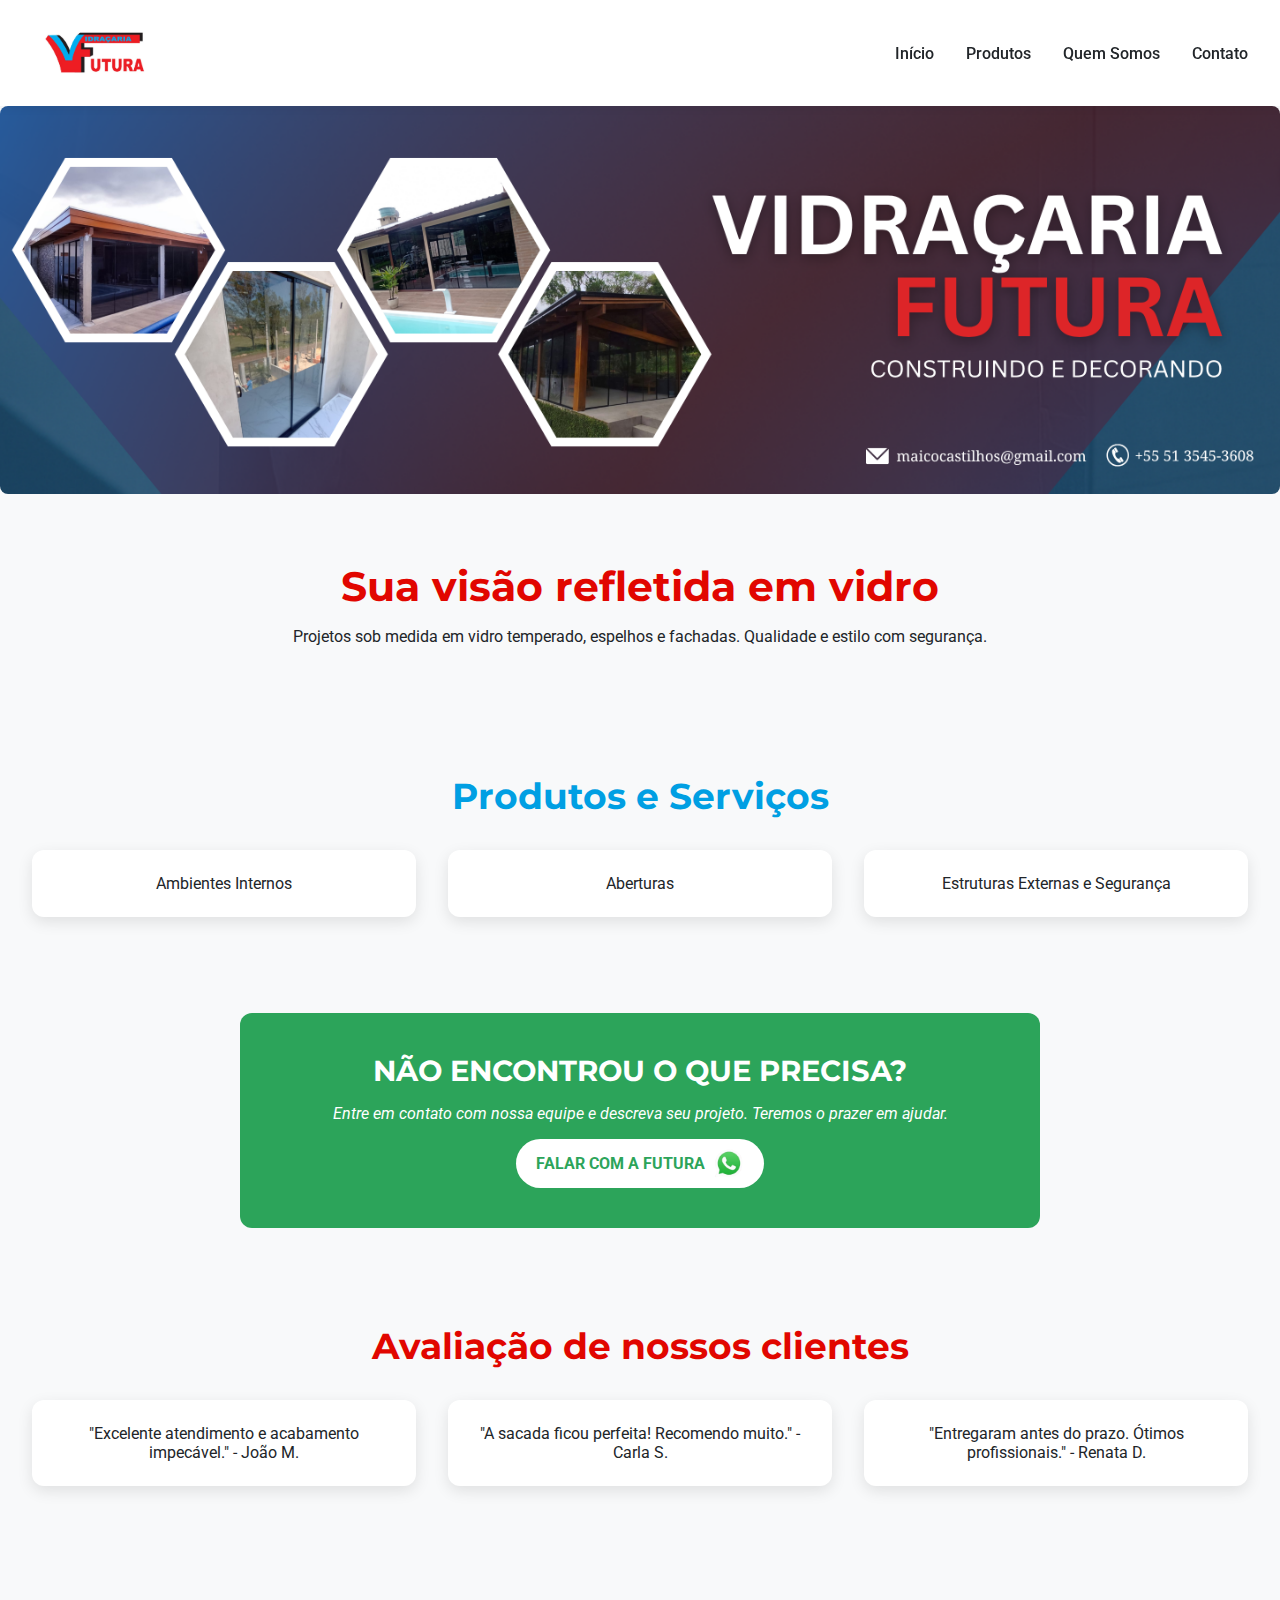
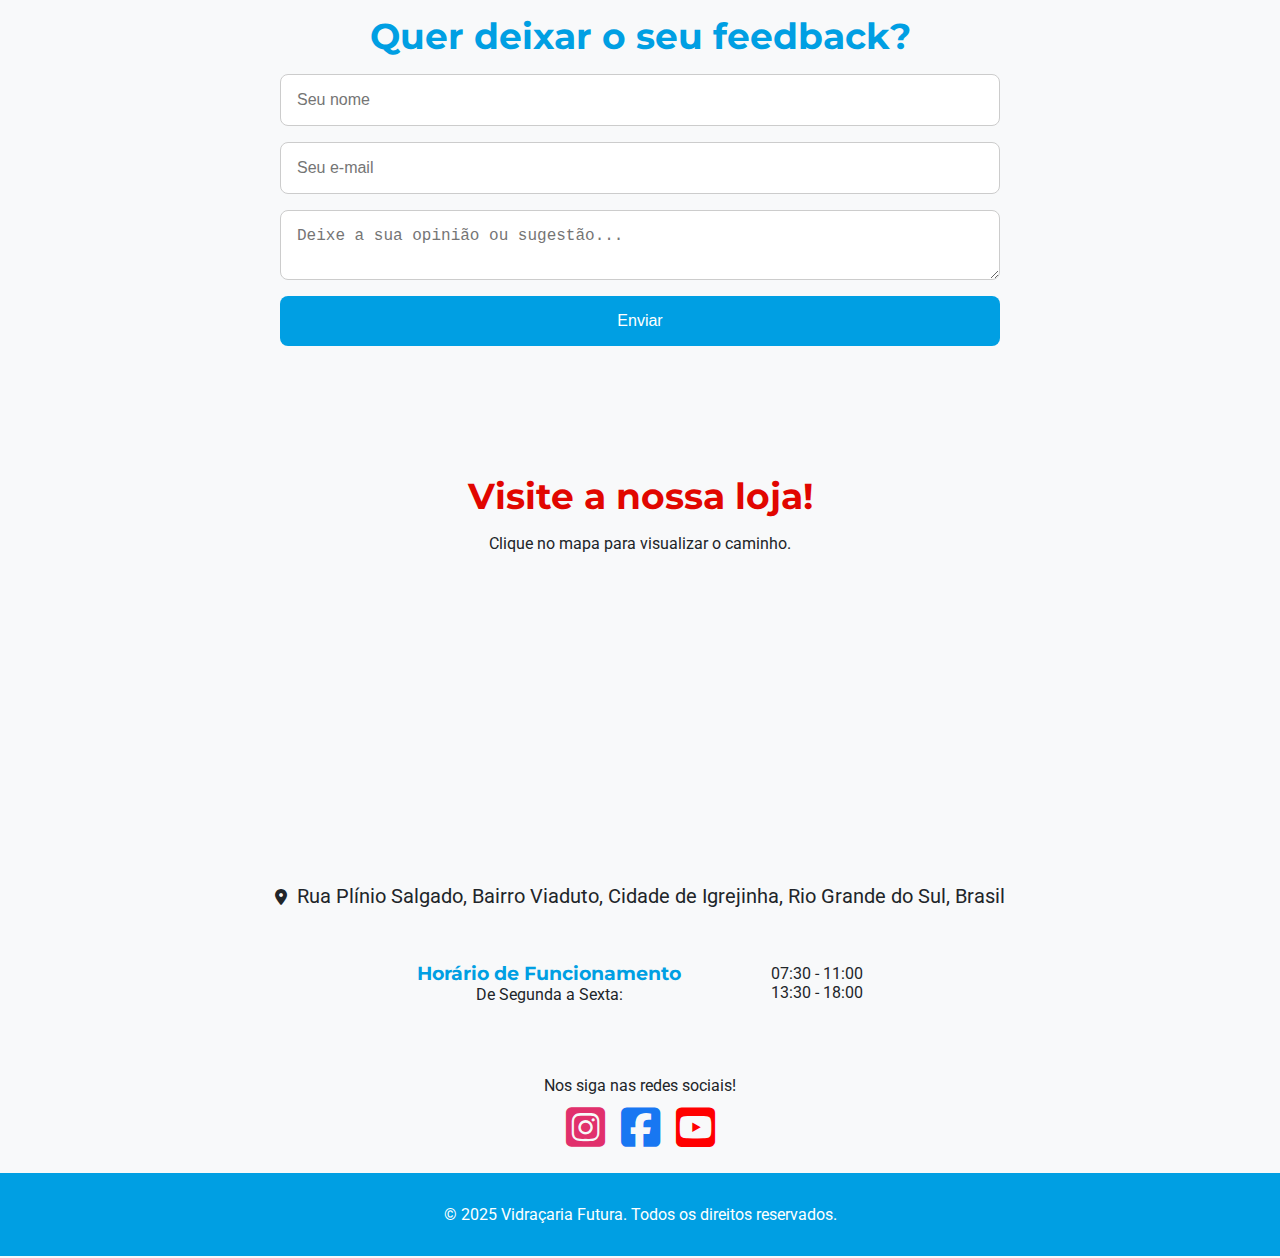
<file: index.html>
<!DOCTYPE html>
<html lang="pt-BR">
<head>
  <meta charset="UTF-8">
  <meta name="viewport" content="width=device-width, initial-scale=1.0">
  <title>Vidraçaria Futura</title>

  <!--Estilos Externos-->
  <link rel="stylesheet" href="estilo.css">
  <link href="https://fonts.googleapis.com/css2?family=Montserrat:wght@600&family=Roboto&display=swap" rel="stylesheet">
  <link rel="stylesheet" href="https://cdnjs.cloudflare.com/ajax/libs/font-awesome/6.4.0/css/all.min.css">
  <link rel="icon" href="IMG/logo.png" type="image/x-icon">

  <!--Estilos Internos-->
  <style>
  /*Padrão Dessas Sessões*/
  section {
    padding: 4rem 2rem;
    text-align: center;
  }

  /*Cards Padrões Dessa Página*/
  .produtos .cards, .depoimentos .cards {
    display: grid;
    grid-template-columns: repeat(auto-fit, minmax(240px, 1fr));
    gap: 2rem;
    margin-top: 2rem;
  }

  .card {
    background-color: var(--branco);
    padding: 1.5rem;
    border-radius: 12px;
    box-shadow: 0 5px 15px rgba(0,0,0,0.1);
  }

  .card a {
    text-decoration: none;
    color: var(--preto);
  }
  </style>
</head>

<body>
  <!--Cabeçalho-->
  <header>
    <div class="logo-container">
      <img src="IMG/logo.png" alt="Logo Vidraçaria Futura">
    </div>
    <nav>
      <ul>
        <li><a href="#">Início</a></li>
        <li><a href="produtos.html">Produtos</a></li>
        <li><a href="quemsomos.html">Quem Somos</a></li>
        <li><a href="contato.html">Contato</a></li>
      </ul>
    </nav>
  </header>

  <!--Banner-->
  <div class="banner">
    <img src="IMG/Banner 1 - Vidraçaria Futura (2900 x 880 px).png" alt="Banner da Vidraçaria">
  </div>

  <!--Conteúdo Principal-->
  <main>
     <!--Introdução-->
    <section>
      <h2 style="color: var(--vermelho)">Sua visão refletida em vidro</h2>
      <p>Projetos sob medida em vidro temperado, espelhos e fachadas. Qualidade e estilo com segurança.</p>
    </section>

    <!--Sessão de Produtos-->
    <section class="produtos">
      <h3 style="color: var(--azul)">Produtos e Serviços</h3>
      <div class="cards">
        <div class="card"><a href="produtos.html">Ambientes Internos</a></div>
        <div class="card"><a href="produtos.html">Aberturas</a></div>
        <div class="card"><a href="produtos.html">Estruturas Externas e Segurança</a></div>
      </div>
    </section>

    <!--Sessão de Contato | WhatsApp-->
    <div class="chamada">
      <h3>NÃO ENCONTROU O QUE PRECISA?</h3>
      <p><i>Entre em contato com nossa equipe e descreva seu projeto. Teremos o prazer em ajudar.</i></p>
      <a href="https://api.whatsapp.com/send?phone=555198163859" target="_blank">FALAR COM A FUTURA <img src="IMG/iconewhats.png" alt="Icone do Whatsapp"></a>
    </div>

    <!--Avaliações de Clientes-->
    <section class="depoimentos">
      <h3 style="color: var(--vermelho)">Avaliação de nossos clientes</h3>
      <div class="cards">
        <div class="card">"Excelente atendimento e acabamento impecável." - João M.</div>
        <div class="card">"A sacada ficou perfeita! Recomendo muito." - Carla S.</div>
        <div class="card">"Entregaram antes do prazo. Ótimos profissionais." - Renata D.</div>
      </div>
    </section>

    <!--Feedback-->
    <section>
      <h3 style="color: var(--azul);">Quer deixar o seu feedback?</h3>
      <form action="/PHP/feedback.php" method="post">
        <input type="text" name="nome" placeholder="Seu nome" required>
        <input type="email" name="email" placeholder="Seu e-mail" required>
        <textarea name="mensagem" placeholder="Deixe a sua opinião ou sugestão..." required></textarea>
        <button type="submit">Enviar</button>
      </form>
    </section>

    <!--Localização-->
    <section class="localizacao">

      <h3 style="color: var(--vermelho);">Visite a nossa loja!</h3>
      <p>Clique no mapa para visualizar o caminho.</p>
      <iframe src="https://www.google.com/maps/embed?pb=!1m18!1m12!1m3!1d3469.4923134382852!2d-50.76431982467336!3d-29.589371575155923!2m3!1f0!2f0!3f0!3m2!1i1024!2i768!4f13.1!3m3!1m2!1s0x951923b49e6865b9%3A0xe19eebeac8b8a002!2sVidra%C3%A7aria%20Futura!5e0!3m2!1sen!2sbr!4v1752101373615!5m2!1sen!2sbr" referrerpolicy="no-referrer-when-downgrade"></iframe>
      
        <div class="localizacao-text">
          <i class="fas fa-map-marker-alt"></i>
          <p>Rua Plínio Salgado, Bairro Viaduto, Cidade de Igrejinha, Rio Grande do Sul, Brasil</p>
        </div>

        <!--Horário de Funcionamento-->
        <div class="horario">
          <div>
            <h3>Horário de Funcionamento</h3>
            <p>De Segunda a Sexta:</p>
          </div>
          <div>
            <p>07:30 - 11:00<br>13:30 - 18:00</p>
          </div>
        </div>
    </section>

    <!--Redes Sociais-->
    <section class="redes-sociais">
      <p>Nos siga nas redes sociais!</p>
      <div class="icones-sociais">
        <a class="instagram" href="https://www.instagram.com/vidracaria.futura.igrejinha/" target="_blank">
          <i class="fa-brands fa-square-instagram"></i>
        </a>
        <a class="facebook" href="https://www.facebook.com/" target="_blank">
        <i class="fa-brands fa-square-facebook"></i>
        </a>
        <a class="youtube" href="https://www.youtube.com/" target="_blank">
          <i class="fa-brands fa-square-youtube"></i>
        </a>
      </div>
    </section>
  </main>

  <!--Rodapé-->
  <footer>
    <p>&copy; 2025 Vidraçaria Futura. Todos os direitos reservados.</p>
  </footer>

</body>
</html>
</file>
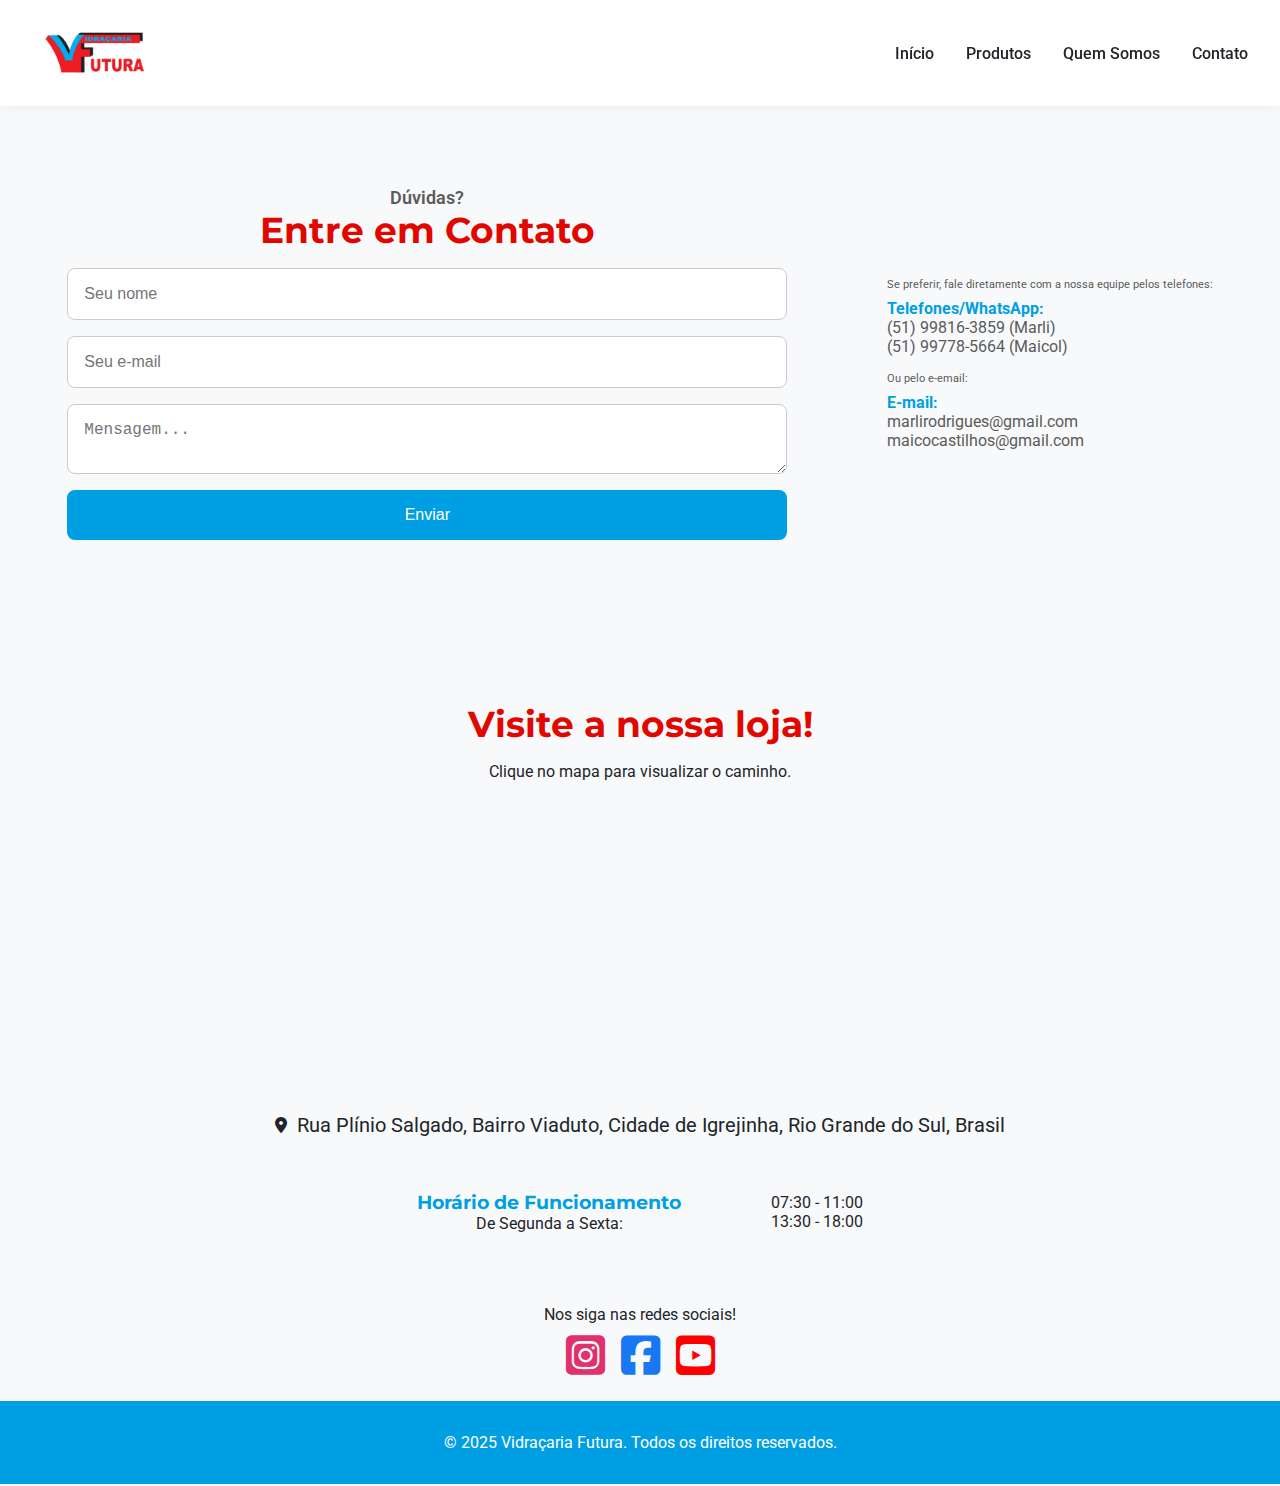
<file: contato.html>
<!DOCTYPE html>
<html lang="en">
<head>
    <meta charset="UTF-8">
    <meta name="viewport" content="width=device-width, initial-scale=1.0">
    <title>Contato | Vidraçaria Futura</title>

    <!--Estilos Externos-->
    <link rel="stylesheet" href="estilo.css">
    <link href="https://fonts.googleapis.com/css2?family=Montserrat:wght@600&family=Roboto&display=swap" rel="stylesheet">
    <link rel="stylesheet" href="https://cdnjs.cloudflare.com/ajax/libs/font-awesome/6.4.0/css/all.min.css">
    <link rel="icon" href="IMG/logo.png" type="image/x-icon">

    <!--Estilos Internos-->
    <style>    
      main {
        display: flex; 
        align-items: center;
        justify-content: space-evenly;

      }
      
      section {
        padding: 9vmin 2rem;
        text-align: center;
      }

      h3 {
        color: var(--vermelho);
      }

      h4 {
        color: var(--azul);
      }

      /*Para Telas Menores*/
      @media (max-width: 768px) {
        main {
          flex-direction: column;
        }
    }
</style>
</head>

<body>
  <!--Cabeçalho-->
  <header>
    <div class="logo-container"><a href="index.html"><img src="IMG/logo.png" alt="Logo"></a></div>
    <nav>
      <ul>
        <li><a href="index.html">Início</a></li>
        <li><a href="produtos.html">Produtos</a></li>
        <li><a href="quemsomos.html">Quem Somos</a></li>
        <li><a href="contato.html">Contato</a></li>
      </ul>
    </nav>
  </header>

  <!--Conteúdo Principal-->
  <main>
    <!--Formulário-->
    <section>
      <p style="font-size: 2vmin; color: #5b5b5b; font-weight: 600;">Dúvidas?</p>
      <h3>Entre em Contato</h3>
      <form action="/PHP/contato.php" method="post">
        <input type="text" name="nome" placeholder="Seu nome" required>
        <input type="email" name="email" placeholder="Seu e-mail" required>
        <textarea name="mensagem" placeholder="Mensagem..." required></textarea>
        <button type="submit">Enviar</button>
      </form>
    </section>

    <!--Números de Telefone | E-mails-->
    <div class="telefone-email">
        <p>Se preferir, fale diretamente com a nossa equipe pelos telefones:</p>
        <h4>Telefones/WhatsApp:</h4>
        <span>(51) 99816-3859 (Marli)<br>(51) 99778-5664 (Maicol)</span>

        <p style="padding-top: 1rem;">Ou pelo e-email:</p>
        <h4>E-mail:</h4>
        <span>marlirodrigues@gmail.com<br>maicocastilhos@gmail.com</span>
    </div>
   </main>

   <!--Localização-->
    <section class="localizacao">
      
      <h3>Visite a nossa loja!</h3>
      <p>Clique no mapa para visualizar o caminho.</p>
      <iframe src="https://www.google.com/maps/embed?pb=!1m18!1m12!1m3!1d3469.4923134382852!2d-50.76431982467336!3d-29.589371575155923!2m3!1f0!2f0!3f0!3m2!1i1024!2i768!4f13.1!3m3!1m2!1s0x951923b49e6865b9%3A0xe19eebeac8b8a002!2sVidra%C3%A7aria%20Futura!5e0!3m2!1sen!2sbr!4v1752101373615!5m2!1sen!2sbr" referrerpolicy="no-referrer-when-downgrade"></iframe>
      
        <div class="localizacao-text">
          <i class="fas fa-map-marker-alt"></i>
          <p>Rua Plínio Salgado, Bairro Viaduto, Cidade de Igrejinha, Rio Grande do Sul, Brasil</p>
        </div>

        <!--Horário de Funcionamento-->
        <div class="horario">
          <div>
            <h3>Horário de Funcionamento</h3>
            <p>De Segunda a Sexta:</p>
          </div>
          <div>
            <p>07:30 - 11:00<br>13:30 - 18:00</p>
          </div>
        </div>
    </section>

    <!--Redes Sociais-->
    <section class="redes-sociais">
      <p>Nos siga nas redes sociais!</p>
      <div class="icones-sociais">
        <a class="instagram" href="https://www.instagram.com/vidracaria.futura.igrejinha/" target="_blank">
          <i class="fa-brands fa-square-instagram"></i>
        </a>
        <a class="facebook" href="https://www.facebook.com/" target="_blank">
        <i class="fa-brands fa-square-facebook"></i>
        </a>
        <a class="youtube" href="https://www.youtube.com/" target="_blank">
          <i class="fa-brands fa-square-youtube"></i>
        </a>
      </div>
    </section>
  </main>
  
  <!--Rodapé-->
  <footer>
    <p>&copy; 2025 Vidraçaria Futura. Todos os direitos reservados.</p>
  </footer>

</body>
</html>
</file>
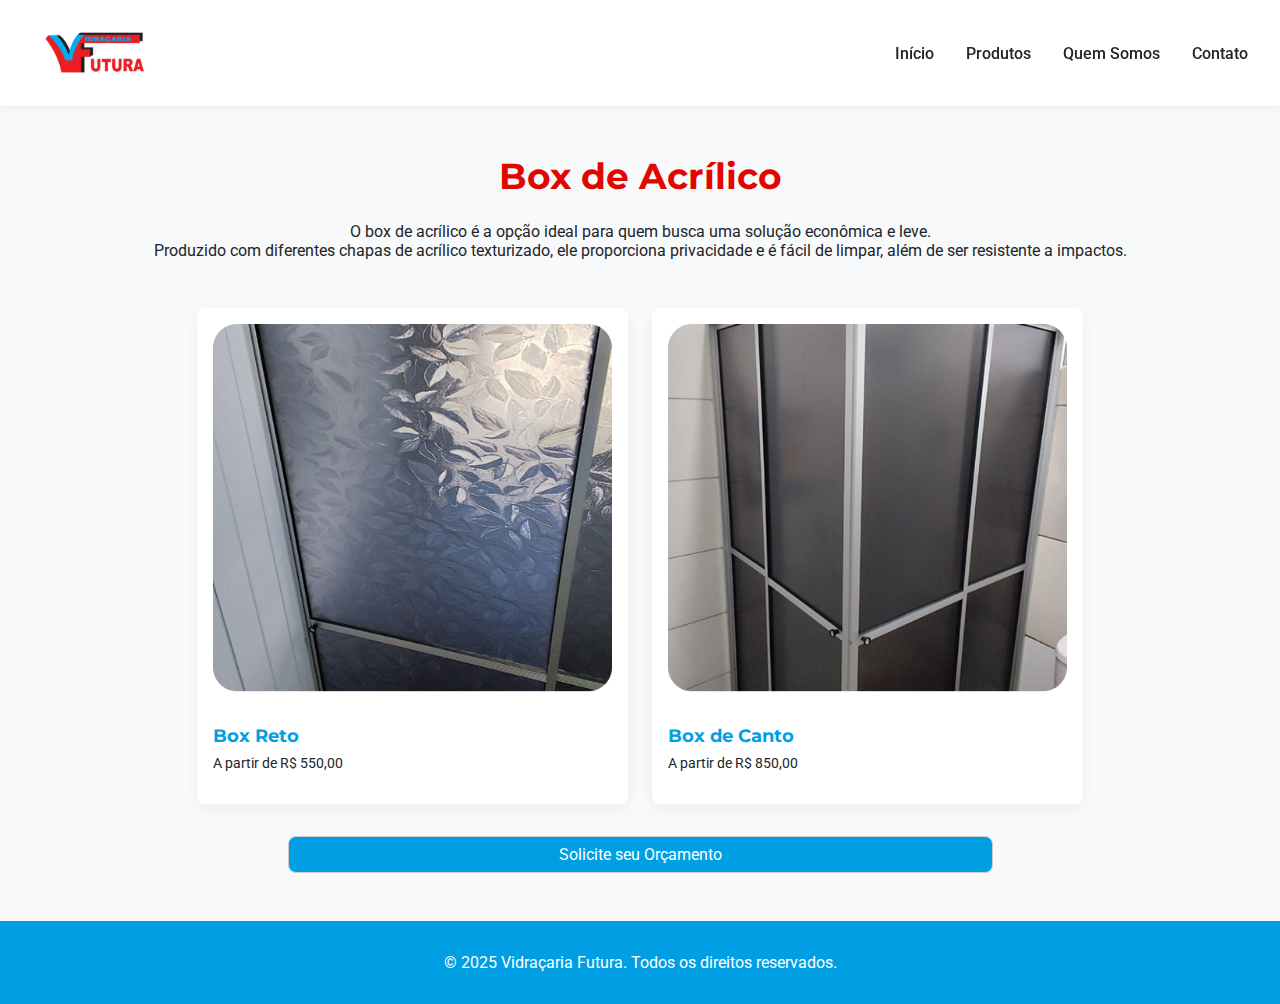
<file: detalhesBoxA.html>
<!DOCTYPE html>
<html lang="en">
<head>
    <meta charset="UTF-8">
    <meta name="viewport" content="width=device-width, initial-scale=1.0">
    <title>Detalhes - Box de Vidro | Vidraçaria Futura</title>

    <!--Estilos Externos-->
    <link rel="stylesheet" href="estilo.css">
    <link href="https://fonts.googleapis.com/css2?family=Montserrat:wght@600&family=Roboto&display=swap" rel="stylesheet">
    <link rel="icon" href="IMG/logo.png" type="image/x-icon">
    <script src="script.js"></script>

    <!--Estilos Internos-->
    <style>
    main {
      padding: 3rem 2rem;
    }

    .categoria > h3 {
        color: var(--vermelho);
        text-align: center;
    }

    .categoria > p {
        margin-top: 1.5rem;
        margin-bottom: 3rem;
        text-align: center;
    }

    .produtos-cards {
        display: flex;
        justify-content: center;
    }

    .botao {
      display: flex;
      justify-content: center;
    }

    .botao a {
        padding: 0.5rem;
        padding-inline: 30vmin;
        border-radius: 8px;
        border: 1px solid #ccc;
        font-size: 1rem;
        margin-top: 2rem;
        background-color: var(--azul);
    }

     .botao a {
        color: var(--branco);
        text-decoration: none;
    }

    @media(max-width: 768px){
        .produtos-cards {
            flex-direction: column;
        }

        .botao a {
            padding-inline: 20vmin;
        }
    }

    #orcamento input {
      width: 100%;
      margin-top: 0.5rem;
      margin-bottom: 1rem;
    }
</style>
</head>

<body>
  <!--Cabeçalho-->
  <header>
    <div class="logo-container"><a href="index.html"><img src="IMG/logo.png" alt="Logo"></a></div>
    <nav>
      <ul>
        <li><a href="index.html">Início</a></li>
        <li><a href="produtos.html">Produtos</a></li>
        <li><a href="quemsomos.html">Quem Somos</a></li>
        <li><a href="contato.html">Contato</a></li>
      </ul>
    </nav>
  </header>

  <!--Conteúdo Central-->
  <main>
    <section class="categoria">
      <h3>Box de Acrílico</h3>
      <p>O box de acrílico é a opção ideal para quem busca uma solução econômica e leve.<br> Produzido com diferentes chapas de acrílico texturizado, ele proporciona privacidade e é fácil de limpar, além de ser resistente a impactos.</p>
          <div class="produtos-cards">
            <div class="produto">
              <img src="IMG/Foto Box Reto A.png" alt="Box Reto" />
                <div class="produto-info">
                  <h3>Box Reto</h3>
                  <p>A partir de R$ 550,00</p>
                </div>
            </div>
            <div class="produto">
              <img src="IMG/Foto Box de Canto A.png" alt="Box de Canto" />
                <div class="produto-info">
                  <h3>Box de Canto</h3>
                  <p>A partir de R$ 850,00</p>
                </div>
            </div>
          </div>
    </section>

    <div class="botao">
     <a href="#orcamento">Solicite seu Orçamento</a>
    </div>
  </main>

  <!--Paineis Laterais-->
  <div id="orcamento" class="painel">
    <div class="painel-conteudo">
      <a href="#" class="fechar">&times;</a>

      <h2>Monte seu Orçamento</h2>
      <form class="orcamento-f">
        <label for="produto">Produto</label>
        <select id="produto" required onchange="mostrarMedidas()">
          <option value="">Selecione...</option>
          <option value="area">Box de Vidro (m²)</option>
          <option value="area">Box de Acrílico (m²)</option>
          <option value="area">Porta de Vidro (m²)</option>
          <option value="area">Janela de Vidro (m²)</option>
          <option value="linear">Corrimão / Guarda-Corpo (metro linear)</option>
          <option value="area">Espelho Sob Medida (m²)</option>
        </select>

        <div class="medidas" id="medidas-area">
          <label for="largura">Largura (em metros)</label>
          <input type="number" id="largura" step="0.01" min="0.1">

          <label for="altura">Altura (em metros)</label>
          <input type="number" id="altura" step="0.01" min="0.1">
        </div>

        <div class="medidas" id="medidas-linear">
          <label for="comprimento">Comprimento (em metros lineares)</label>
          <input type="number" id="comprimento" step="0.01" min="0.1">
        </div>


         <div class="resultado" id="resultado">Valor estimado: R$0.00</div>
        
          <button type="button" onclick="mostrarResultado()">Calcular</button>
          <button onclick="alert('Produto adicionado ao carrinho com sucesso!')">Adicionar ao carrinho</button>
      </form>
      <div class="acoes">
        <a href="#carrinho" class="ver-carrinho">Ver carrinho</a>
      </div>
    </div>
  </div>

  <div id="carrinho" class="painel">
    <div class="painel-conteudo">
      <a href="#orcamento" class="fechar">&times;</a>

      <h2>Meu Carrinho</h2>
      <div class="acoes">
        <p>Total: R$ 0.00</p>
        <a href="#pedido" class="finalizar">Finalizar Pedido</a>
      </div>
    </div>
  </div>

  <div id="pedido" class="painel">
    <div class="painel-conteudo" style="height: auto;">
      <a href="#orcamento" class="fechar">&times;</a>
     
      <h2>Finalizar Pedido</h2>

      <div class="resumo">
        <p>Resumo</p>
        <p style="text-align: end; padding-top: 5rem;">Total: R$ 0.00</p>
      </div>
     
      <form class="dados" action="/PHP/pedido.php" method="post">
        <p>Dados do Cliente</p>

        <label for="name">Nome completo</label>
        <input type="text" id="name" name="name" required>
         <label for="e-email">E-email</label>
        <input type="email" id="e-email" name="e-email" required>
         <label for="telefone">Telefone / WhatsApp</label>
        <input type="tel" id="telefone" name="telefone" required>
         <label for="endereco">Endereço</label>
        <input type="text" id="endereco" name="endereco" required>
        <label>Observações (opcional)</label>
        <textarea style="max-width: 100%; min-width: 100%;"></textarea>
        
        <button type="submit"><a href="#acompanhamento" class="enviar">Enviar Pedido</a></button>
      </form> 
    </div>
  </div>

  <div id="acompanhamento" class="painel">
    <div class="painel-conteudo">
      <a href="#orcamento" class="fechar">&times;</a>
     
      <h2>Pedido Recebido com Sucesso!</h2>
      <p>Obrigado por escolher a Vidraçaria Futura. Em breve entraremos em contato para confirmar os detalhes do seu pedido.</p>

      <div class="resumo">
        <p>Resumo</p>
        <p style="text-align: end; padding-top: 5rem;">Total: R$ 0.00</p>
      </div>

      <div class="acoes">
        <a href="https://api.whatsapp.com/send?phone=555198163859" class="acompanhar-whats" target="_blank">Acompanhar no WhatsApp<img src="IMG/iconewhats.png" alt="Icone do Whatsapp"></a>
        <a href="index.html" class="voltar">Voltar para a Tela Inicial</a>
      </div>
      
    </div>
  </div>

  <!--Rodapé-->
   <footer>
    <p>&copy; 2025 Vidraçaria Futura. Todos os direitos reservados.</p>
  </footer>
</body>
</html>
</file>
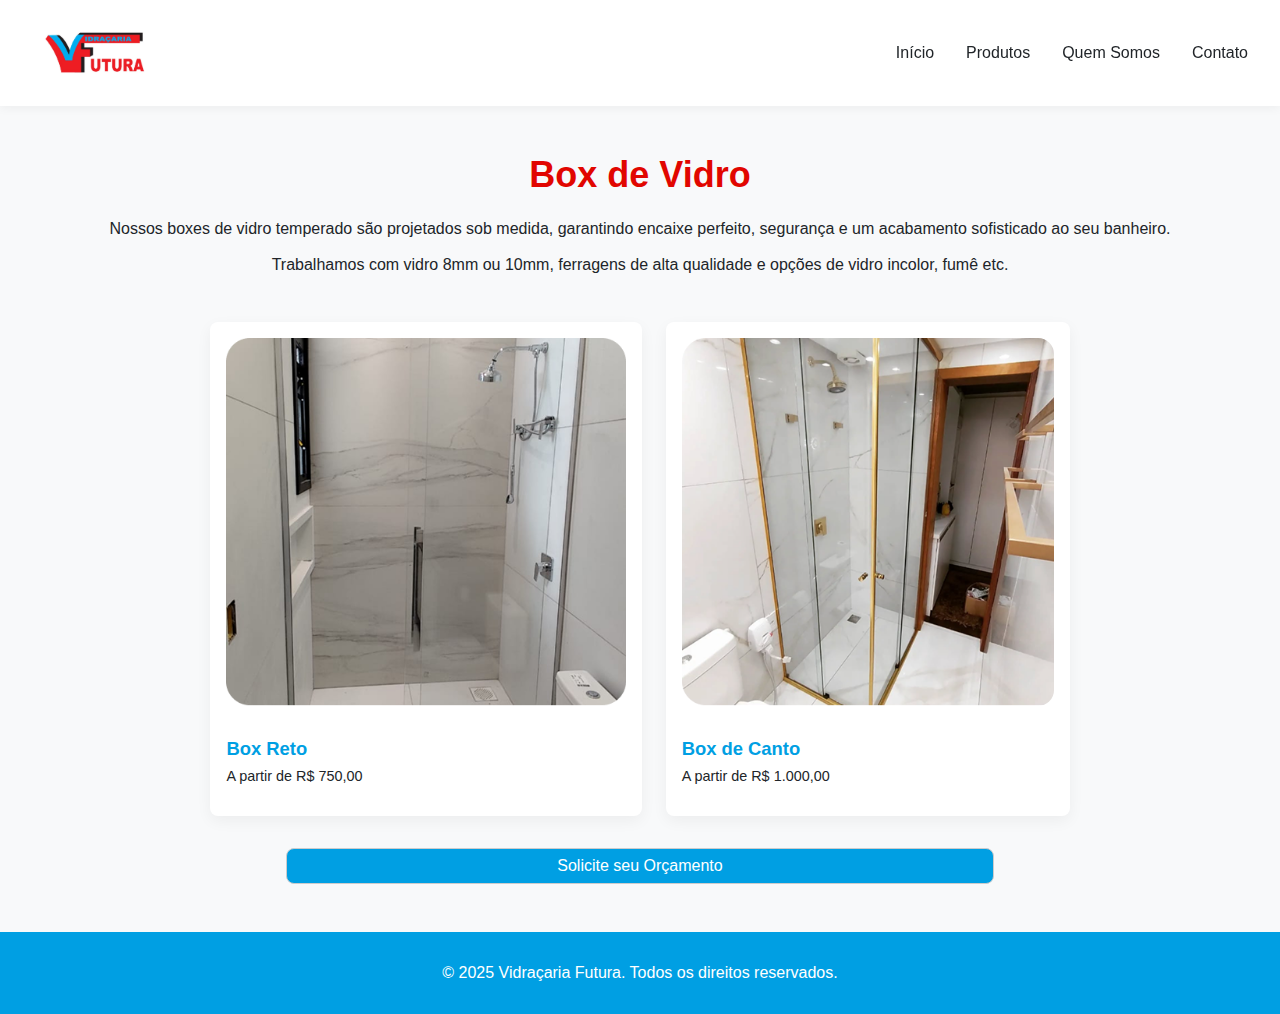
<file: detalhesBoxV.html>
<!DOCTYPE html>
<html lang="en">
<head>
    <meta charset="UTF-8">
    <meta name="viewport" content="width=device-width, initial-scale=1.0">
    <title>Detalhes - Box de Vidro | Vidraçaria Futura</title>

    <!--Estilos Externos-->
    <link rel="stylesheet" href="estilo.css">
    <link rel="icon" href="IMG/logo.png" type="image/x-icon">
    <script src="script.js"></script>

    <!--Estilos Internos-->
    <style>
    main {
      padding: 3rem 2rem;
    }

    .categoria > h3 {
        color: var(--vermelho);
        text-align: center;
    }

    .categoria > p {
        margin-top: 1.5rem;
        margin-bottom: 3rem;
        text-align: center;
    }

    .produtos-cards {
        display: flex;
        justify-content: center;
    }

    .botao {
      display: flex;
      justify-content: center;
    }

    .botao a {
        padding: 0.5rem;
        padding-inline: 30vmin;
        border-radius: 8px;
        border: 1px solid #ccc;
        font-size: 1rem;
        margin-top: 2rem;
        background-color: var(--azul);
    }

     .botao a {
        color: var(--branco);
        text-decoration: none;
    }

    @media(max-width: 768px){
        .produtos-cards {
            flex-direction: column;
        }

        .botao a {
            padding-inline: 20vmin;
        }
    }

    #orcamento input {
      width: 100%;
      margin-top: 0.5rem;
      margin-bottom: 1rem;
    }
</style>
</head>

<body>
  <!--Cabeçalho-->
  <header>
    <div class="logo-container"><a href="index.html"><img src="IMG/logo.png" alt="Logo"></a></div>
    <nav>
      <ul>
        <li><a href="index.html">Início</a></li>
        <li><a href="produtos.html">Produtos</a></li>
        <li><a href="quemsomos.html">Quem Somos</a></li>
        <li><a href="contato.html">Contato</a></li>
      </ul>
    </nav>
  </header>

  <!--Conteúdo Central-->
  <main>
    <section class="categoria">
      <h3>Box de Vidro</h3>
      <p>Nossos boxes de vidro temperado são projetados sob medida, garantindo encaixe perfeito, segurança e um acabamento sofisticado ao seu banheiro.
        <br><br>Trabalhamos com vidro 8mm ou 10mm, ferragens de alta qualidade e opções de vidro incolor, fumê etc.</p>
          <div class="produtos-cards">
            <div class="produto">
              <img src="IMG/Foto Box Reto.png" alt="Box Reto" />
                <div class="produto-info">
                  <h3>Box Reto</h3>
                  <p>A partir de R$ 750,00</p>
                </div>
            </div>
            <div class="produto">
              <img src="IMG/Foto Box de Canto.png" alt="Box de Canto" />
                <div class="produto-info">
                  <h3>Box de Canto</h3>
                  <p>A partir de R$ 1.000,00</p>
                </div>
            </div>
          </div>
    </section>

    <div class="botao">
     <a href="#orcamento" class="abrir-orcamento">Solicite seu Orçamento</a>
    </div>
  </main>

  <!--Paineis Laterais-->
  <div id="orcamento" class="painel">
    <div class="painel-conteudo">
      <a href="#" class="fechar">&times;</a>

      <h2>Monte seu Orçamento</h2>
      <form class="orcamento-f">
        <label for="produto">Produto</label>
        <select id="produto" required onchange="mostrarMedidas()">
          <option value="">Selecione...</option>
          <option value="area">Box de Vidro (m²)</option>
          <option value="area">Box de Acrílico (m²)</option>
          <option value="area">Porta de Vidro (m²)</option>
          <option value="area">Janela de Vidro (m²)</option>
          <option value="linear">Corrimão / Guarda-Corpo (metro linear)</option>
          <option value="area">Espelho Sob Medida (m²)</option>
        </select>

        <div class="medidas" id="medidas-area">
          <label for="largura">Largura (em metros)</label>
          <input type="number" id="largura" step="0.01" min="0.1">

          <label for="altura">Altura (em metros)</label>
          <input type="number" id="altura" step="0.01" min="0.1">
        </div>

        <div class="medidas" id="medidas-linear">
          <label for="comprimento">Comprimento (em metros lineares)</label>
          <input type="number" id="comprimento" step="0.01" min="0.1">
        </div>


         <div class="resultado" id="resultado">Valor estimado: R$0.00</div>
        
          <button type="button" onclick="mostrarResultado()">Calcular</button>
          <button onclick="alert('Produto adicionado ao carrinho com sucesso!')">Adicionar ao carrinho</button>
      </form>
      <div class="acoes">
        <a href="#carrinho" class="ver-carrinho">Ver carrinho</a>
      </div>
    </div>
  </div>

  <div id="carrinho" class="painel">
    <div class="painel-conteudo">
      <a href="#orcamento" class="fechar">&times;</a>

      <h2>Meu Carrinho</h2>
      <div class="acoes">
        <p>Total: R$ 0.00</p>
        <a href="#pedido" class="finalizar">Finalizar Pedido</a>
      </div>
    </div>
  </div>

  <div id="pedido" class="painel">
    <div class="painel-conteudo" style="height: auto;">
      <a href="#orcamento" class="fechar">&times;</a>
     
      <h2>Finalizar Pedido</h2>

      <div class="resumo">
        <p>Resumo</p>
        <p style="text-align: end; padding-top: 5rem;">Total: R$ 0.00</p>
      </div>
     
      <form class="dados" action="/PHP/pedido.php" method="post">
        <p>Dados do Cliente</p>

        <label for="name">Nome completo</label>
        <input type="text" id="name" name="name" required>
         <label for="e-email">E-email</label>
        <input type="email" id="e-email" name="e-email" required>
         <label for="telefone">Telefone / WhatsApp</label>
        <input type="tel" id="telefone" name="telefone" required>
         <label for="endereco">Endereço</label>
        <input type="text" id="endereco" name="endereco" required>
        <label>Observações (opcional)</label>
        <textarea style="max-width: 100%; min-width: 100%;"></textarea>
        
        <button type="submit"><a href="#acompanhamento" class="enviar">Enviar Pedido</a></button>
      </form> 
    </div>
  </div>

  <div id="acompanhamento" class="painel">
    <div class="painel-conteudo">
      <a href="#orcamento" class="fechar">&times;</a>
     
      <h2>Pedido Recebido com Sucesso!</h2>
      <p>Obrigado por escolher a Vidraçaria Futura. Em breve entraremos em contato para confirmar os detalhes do seu pedido.</p>

      <div class="resumo">
        <p>Resumo</p>
        <p style="text-align: end; padding-top: 5rem;">Total: R$ 0.00</p>
      </div>

      <div class="acoes">
        <a href="https://api.whatsapp.com/send?phone=555198163859" class="acompanhar-whats" target="_blank">Acompanhar no WhatsApp<img src="IMG/iconewhats.png" alt="Icone do Whatsapp"></a>
        <a href="index.html" class="voltar">Voltar para a Tela Inicial</a>
      </div>
      
    </div>
  </div>

  <!--Rodapé-->
   <footer>
    <p>&copy; 2025 Vidraçaria Futura. Todos os direitos reservados.</p>
  </footer>
</body>
</html>
</file>
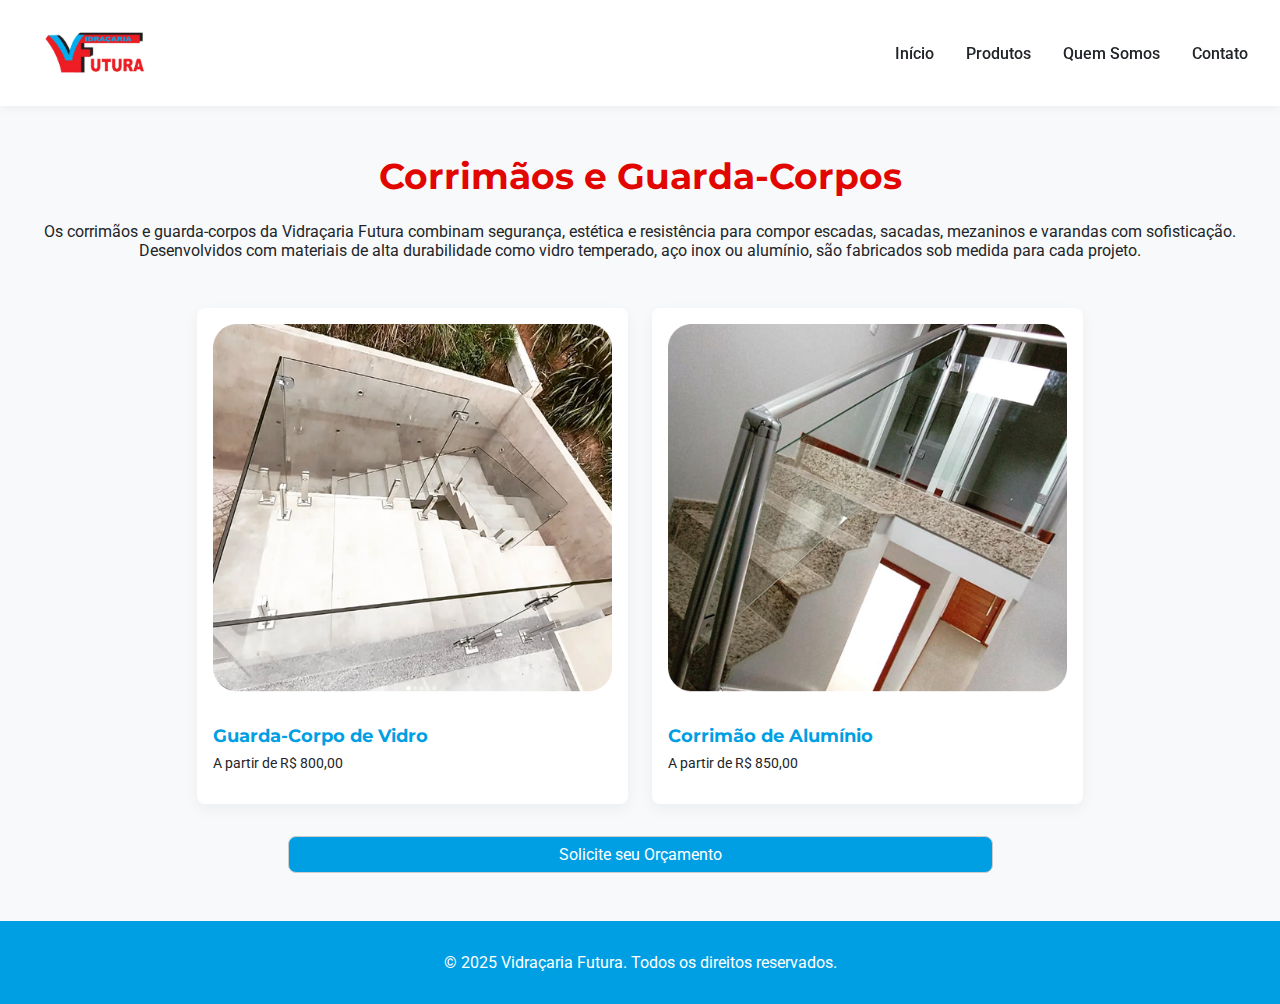
<file: detalhesCeG.html>
<!DOCTYPE html>
<html lang="en">
<head>
    <meta charset="UTF-8">
    <meta name="viewport" content="width=device-width, initial-scale=1.0">
    <title>Detalhes - Box de Vidro | Vidraçaria Futura</title>

    <!--Estilos Externos-->
    <link rel="stylesheet" href="estilo.css">
    <link href="https://fonts.googleapis.com/css2?family=Montserrat:wght@600&family=Roboto&display=swap" rel="stylesheet">
    <link rel="icon" href="IMG/logo.png" type="image/x-icon">
    <script src="script.js"></script>

    <!--Estilos Internos-->
    <style>
    main {
      padding: 3rem 2rem;
    }

    .categoria > h3 {
        color: var(--vermelho);
        text-align: center;
    }

    .categoria > p {
        margin-top: 1.5rem;
        margin-bottom: 3rem;
        text-align: center;
    }

    .produtos-cards {
        display: flex;
        justify-content: center;
    }

    .botao {
      display: flex;
      justify-content: center;
    }

    .botao a {
        padding: 0.5rem;
        padding-inline: 30vmin;
        border-radius: 8px;
        border: 1px solid #ccc;
        font-size: 1rem;
        margin-top: 2rem;
        background-color: var(--azul);
    }

     .botao a {
        color: var(--branco);
        text-decoration: none;
    }

    @media(max-width: 768px){
        .produtos-cards {
            flex-direction: column;
        }

        .botao a {
            padding-inline: 20vmin;
        }
    }

    #orcamento input {
      width: 100%;
      margin-top: 0.5rem;
      margin-bottom: 1rem;
    }
</style>
</head>

<body>
  <!--Cabeçalho-->
  <header>
    <div class="logo-container"><a href="index.html"><img src="IMG/logo.png" alt="Logo"></a></div>
    <nav>
      <ul>
        <li><a href="index.html">Início</a></li>
        <li><a href="produtos.html">Produtos</a></li>
        <li><a href="quemsomos.html">Quem Somos</a></li>
        <li><a href="contato.html">Contato</a></li>
      </ul>
    </nav>
  </header>

  <!--Conteúdo Central-->
  <main>
    <section class="categoria">
      <h3>Corrimãos e Guarda-Corpos</h3>
      <p>Os corrimãos e guarda-corpos da Vidraçaria Futura combinam segurança, estética e resistência para compor escadas, sacadas, mezaninos e varandas com sofisticação.<br>Desenvolvidos com materiais de alta durabilidade como vidro temperado, aço inox ou alumínio, são fabricados sob medida para cada projeto.</p>
          <div class="produtos-cards">
            <div class="produto">
              <img src="IMG/Foto Guarda-Corpo de Vidro.png" alt="Guarda-Corpo de Vidro" />
                <div class="produto-info">
                  <h3>Guarda-Corpo de Vidro</h3>
                  <p>A partir de R$ 800,00</p>
                </div>
            </div>
            <div class="produto">
              <img src="IMG/Foto Corrimão de Alumínio.png" alt="Corrimão de Alumínio" />
                <div class="produto-info">
                  <h3>Corrimão de Alumínio</h3>
                  <p>A partir de R$ 850,00</p>
                </div>
            </div>
          </div>
    </section>

    <div class="botao">
     <a href="#orcamento">Solicite seu Orçamento</a>
    </div>
  </main>

  <!--Paineis Laterais-->
  <div id="orcamento" class="painel">
    <div class="painel-conteudo">
      <a href="#" class="fechar">&times;</a>

      <h2>Monte seu Orçamento</h2>
      <form class="orcamento-f">
        <label for="produto">Produto</label>
        <select id="produto" required onchange="mostrarMedidas()">
          <option value="">Selecione...</option>
          <option value="area">Box de Vidro (m²)</option>
          <option value="area">Box de Acrílico (m²)</option>
          <option value="area">Porta de Vidro (m²)</option>
          <option value="area">Janela de Vidro (m²)</option>
          <option value="linear">Corrimão / Guarda-Corpo (metro linear)</option>
          <option value="area">Espelho Sob Medida (m²)</option>
        </select>

        <div class="medidas" id="medidas-area">
          <label for="largura">Largura (em metros)</label>
          <input type="number" id="largura" step="0.01" min="0.1">

          <label for="altura">Altura (em metros)</label>
          <input type="number" id="altura" step="0.01" min="0.1">
        </div>

        <div class="medidas" id="medidas-linear">
          <label for="comprimento">Comprimento (em metros lineares)</label>
          <input type="number" id="comprimento" step="0.01" min="0.1">
        </div>


         <div class="resultado" id="resultado">Valor estimado: R$0.00</div>
        
          <button type="button" onclick="mostrarResultado()">Calcular</button>
          <button onclick="alert('Produto adicionado ao carrinho com sucesso!')">Adicionar ao carrinho</button>
      </form>
      <div class="acoes">
        <a href="#carrinho" class="ver-carrinho">Ver carrinho</a>
      </div>
    </div>
  </div>

  <div id="carrinho" class="painel">
    <div class="painel-conteudo">
      <a href="#orcamento" class="fechar">&times;</a>

      <h2>Meu Carrinho</h2>
      <div class="acoes">
        <p>Total: R$ 0.00</p>
        <a href="#pedido" class="finalizar">Finalizar Pedido</a>
      </div>
    </div>
  </div>

  <div id="pedido" class="painel">
    <div class="painel-conteudo" style="height: auto;">
      <a href="#orcamento" class="fechar">&times;</a>
     
      <h2>Finalizar Pedido</h2>

      <div class="resumo">
        <p>Resumo</p>
        <p style="text-align: end; padding-top: 5rem;">Total: R$ 0.00</p>
      </div>
     
      <form class="dados" action="/PHP/pedido.php" method="post">
        <p>Dados do Cliente</p>

        <label for="name">Nome completo</label>
        <input type="text" id="name" name="name" required>
         <label for="e-email">E-email</label>
        <input type="email" id="e-email" name="e-email" required>
         <label for="telefone">Telefone / WhatsApp</label>
        <input type="tel" id="telefone" name="telefone" required>
         <label for="endereco">Endereço</label>
        <input type="text" id="endereco" name="endereco" required>
        <label>Observações (opcional)</label>
        <textarea style="max-width: 100%; min-width: 100%;"></textarea>
        
        <button type="submit"><a href="#acompanhamento" class="enviar">Enviar Pedido</a></button>
      </form> 
    </div>
  </div>

  <div id="acompanhamento" class="painel">
    <div class="painel-conteudo">
      <a href="#orcamento" class="fechar">&times;</a>
     
      <h2>Pedido Recebido com Sucesso!</h2>
      <p>Obrigado por escolher a Vidraçaria Futura. Em breve entraremos em contato para confirmar os detalhes do seu pedido.</p>

      <div class="resumo">
        <p>Resumo</p>
        <p style="text-align: end; padding-top: 5rem;">Total: R$ 0.00</p>
      </div>

      <div class="acoes">
        <a href="https://api.whatsapp.com/send?phone=555198163859" class="acompanhar-whats" target="_blank">Acompanhar no WhatsApp<img src="IMG/iconewhats.png" alt="Icone do Whatsapp"></a>
        <a href="index.html" class="voltar">Voltar para a Tela Inicial</a>
      </div>
      
    </div>
  </div>

  <!--Rodapé-->
   <footer>
    <p>&copy; 2025 Vidraçaria Futura. Todos os direitos reservados.</p>
  </footer>
</body>
</html>
</file>
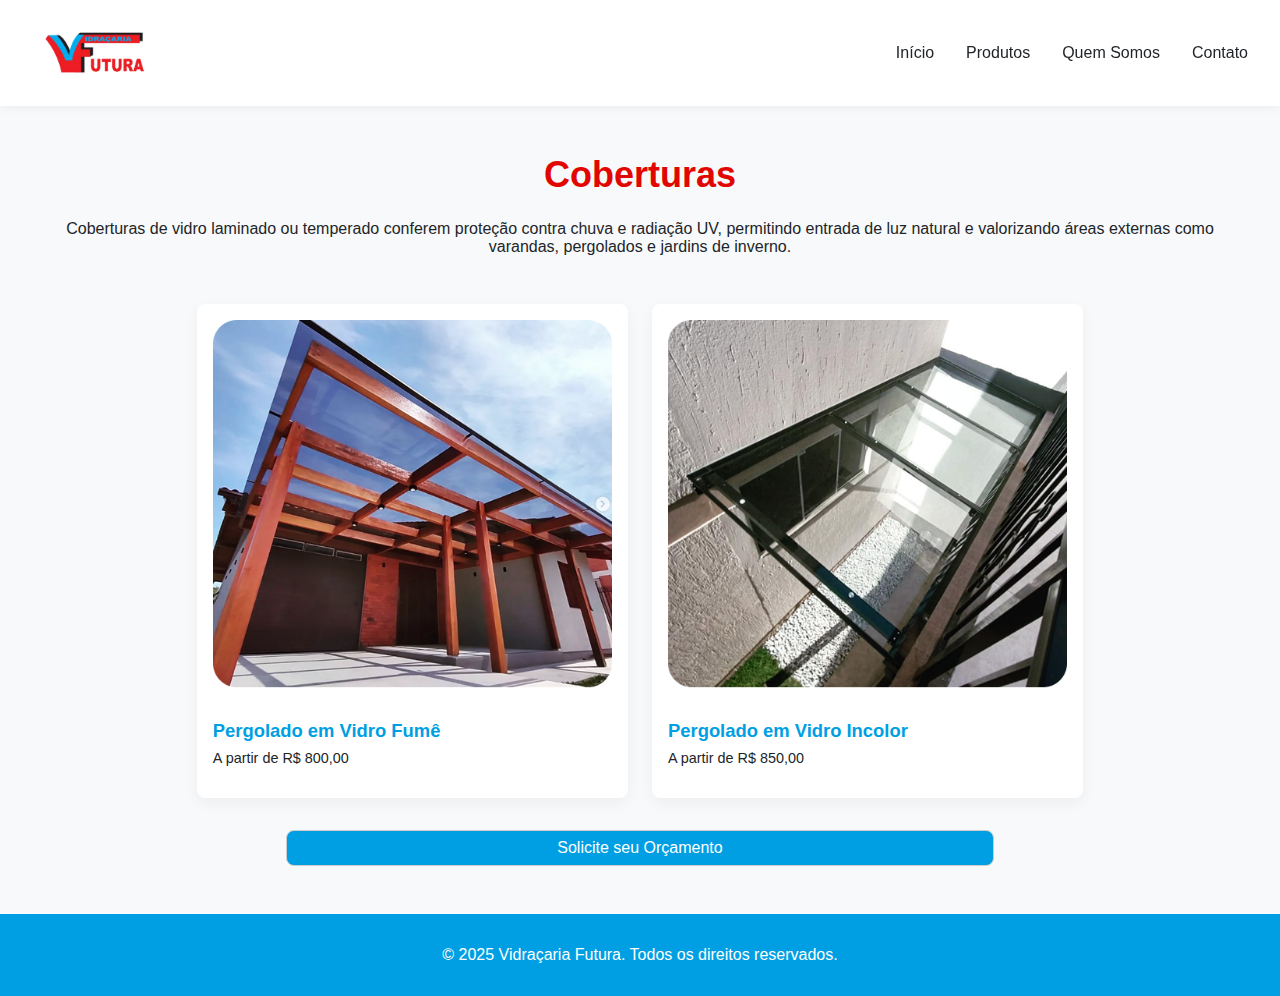
<file: detalhesCoberturas.html>
<!DOCTYPE html>
<html lang="en">
<head>
    <meta charset="UTF-8">
    <meta name="viewport" content="width=device-width, initial-scale=1.0">
    <title>Detalhes - Box de Vidro | Vidraçaria Futura</title>

    <!--Estilos Externos-->
    <link rel="stylesheet" href="estilo.css">
    <link rel="icon" href="IMG/logo.png" type="image/x-icon">
    <script src="script.js"></script>

    <!--Estilos Internos-->
    <style>
    main {
      padding: 3rem 2rem;
    }

    .categoria > h3 {
        color: var(--vermelho);
        text-align: center;
    }

    .categoria > p {
        margin-top: 1.5rem;
        margin-bottom: 3rem;
        text-align: center;
    }

    .produtos-cards {
        display: flex;
        justify-content: center;
    }

    .botao {
      display: flex;
      justify-content: center;
    }

    .botao a {
        padding: 0.5rem;
        padding-inline: 30vmin;
        border-radius: 8px;
        border: 1px solid #ccc;
        font-size: 1rem;
        margin-top: 2rem;
        background-color: var(--azul);
    }

     .botao a {
        color: var(--branco);
        text-decoration: none;
    }

    @media(max-width: 768px){
        .produtos-cards {
            flex-direction: column;
        }

        .botao a {
            padding-inline: 20vmin;
        }
    }

    #orcamento input {
      width: 100%;
      margin-top: 0.5rem;
      margin-bottom: 1rem;
    }
</style>
</head>

<body>
  <!--Cabeçalho-->
  <header>
    <div class="logo-container"><a href="index.html"><img src="IMG/logo.png" alt="Logo"></a></div>
    <nav>
      <ul>
        <li><a href="index.html">Início</a></li>
        <li><a href="produtos.html">Produtos</a></li>
        <li><a href="quemsomos.html">Quem Somos</a></li>
        <li><a href="contato.html">Contato</a></li>
      </ul>
    </nav>
  </header>

  <!--Conteúdo Central-->
  <main>
    <section class="categoria">
      <h3>Coberturas</h3>
      <p>Coberturas de vidro laminado ou temperado conferem proteção contra chuva e radiação UV, permitindo entrada de luz natural e valorizando áreas externas como varandas, pergolados e jardins de inverno.</p>
          <div class="produtos-cards">
            <div class="produto">
              <img src="IMG/Foto Pergolado Fumê.png" alt="Pergolado em Vidro Fumê" />
                <div class="produto-info">
                  <h3>Pergolado em Vidro Fumê</h3>
                  <p>A partir de R$ 800,00</p>
                </div>
            </div>
            <div class="produto">
              <img src="IMG/Foto Pergolado Incolor.png" alt="Pergolado em Vidro Incolor" />
                <div class="produto-info">
                  <h3>Pergolado em Vidro Incolor</h3>
                  <p>A partir de R$ 850,00</p>
                </div>
            </div>
          </div>
    </section>

    <div class="botao">
     <a href="#orcamento" class="abrir-orcamento">Solicite seu Orçamento</a>
    </div>
  </main>

  <!--Paineis Laterais-->
  <div id="orcamento" class="painel">
    <div class="painel-conteudo">
      <a href="#" class="fechar">&times;</a>

      <h2>Monte seu Orçamento</h2>
      <form class="orcamento-f">
        <label for="produto">Produto</label>
        <select id="produto" required onchange="mostrarMedidas()">
          <option value="">Selecione...</option>
          <option value="area">Box de Vidro (m²)</option>
          <option value="area">Box de Acrílico (m²)</option>
          <option value="area">Porta de Vidro (m²)</option>
          <option value="area">Janela de Vidro (m²)</option>
          <option value="linear">Corrimão / Guarda-Corpo (metro linear)</option>
          <option value="area">Espelho Sob Medida (m²)</option>
        </select>

        <div class="medidas" id="medidas-area">
          <label for="largura">Largura (em metros)</label>
          <input type="number" id="largura" step="0.01" min="0.1">

          <label for="altura">Altura (em metros)</label>
          <input type="number" id="altura" step="0.01" min="0.1">
        </div>

        <div class="medidas" id="medidas-linear">
          <label for="comprimento">Comprimento (em metros lineares)</label>
          <input type="number" id="comprimento" step="0.01" min="0.1">
        </div>


         <div class="resultado" id="resultado">Valor estimado: R$0.00</div>
        
          <button type="button" onclick="mostrarResultado()">Calcular</button>
          <button onclick="alert('Produto adicionado ao carrinho com sucesso!')">Adicionar ao carrinho</button>
      </form>
      <div class="acoes">
        <a href="#carrinho" class="ver-carrinho">Ver carrinho</a>
      </div>
    </div>
  </div>

  <div id="carrinho" class="painel">
    <div class="painel-conteudo">
      <a href="#orcamento" class="fechar">&times;</a>

      <h2>Meu Carrinho</h2>
      <div class="acoes">
        <p>Total: R$ 0.00</p>
        <a href="#pedido" class="finalizar">Finalizar Pedido</a>
      </div>
    </div>
  </div>

  <div id="pedido" class="painel">
    <div class="painel-conteudo" style="height: auto;">
      <a href="#orcamento" class="fechar">&times;</a>
     
      <h2>Finalizar Pedido</h2>

      <div class="resumo">
        <p>Resumo</p>
        <p style="text-align: end; padding-top: 5rem;">Total: R$ 0.00</p>
      </div>
     
      <form class="dados" action="/PHP/pedido.php" method="post">
        <p>Dados do Cliente</p>

        <label for="name">Nome completo</label>
        <input type="text" id="name" name="name" required>
         <label for="e-email">E-email</label>
        <input type="email" id="e-email" name="e-email" required>
         <label for="telefone">Telefone / WhatsApp</label>
        <input type="tel" id="telefone" name="telefone" required>
         <label for="endereco">Endereço</label>
        <input type="text" id="endereco" name="endereco" required>
        <label>Observações (opcional)</label>
        <textarea style="max-width: 100%; min-width: 100%;"></textarea>
        
        <button type="submit"><a href="#acompanhamento" class="enviar">Enviar Pedido</a></button>
      </form> 
    </div>
  </div>

  <div id="acompanhamento" class="painel">
    <div class="painel-conteudo">
      <a href="#orcamento" class="fechar">&times;</a>
     
      <h2>Pedido Recebido com Sucesso!</h2>
      <p>Obrigado por escolher a Vidraçaria Futura. Em breve entraremos em contato para confirmar os detalhes do seu pedido.</p>

      <div class="resumo">
        <p>Resumo</p>
        <p style="text-align: end; padding-top: 5rem;">Total: R$ 0.00</p>
      </div>

      <div class="acoes">
        <a href="https://api.whatsapp.com/send?phone=555198163859" class="acompanhar-whats" target="_blank">Acompanhar no WhatsApp<img src="IMG/iconewhats.png" alt="Icone do Whatsapp"></a>
        <a href="index.html" class="voltar">Voltar para a Tela Inicial</a>
      </div>
      
    </div>
  </div>

  <!--Rodapé-->
   <footer>
    <p>&copy; 2025 Vidraçaria Futura. Todos os direitos reservados.</p>
  </footer>
</body>
</html>
</file>
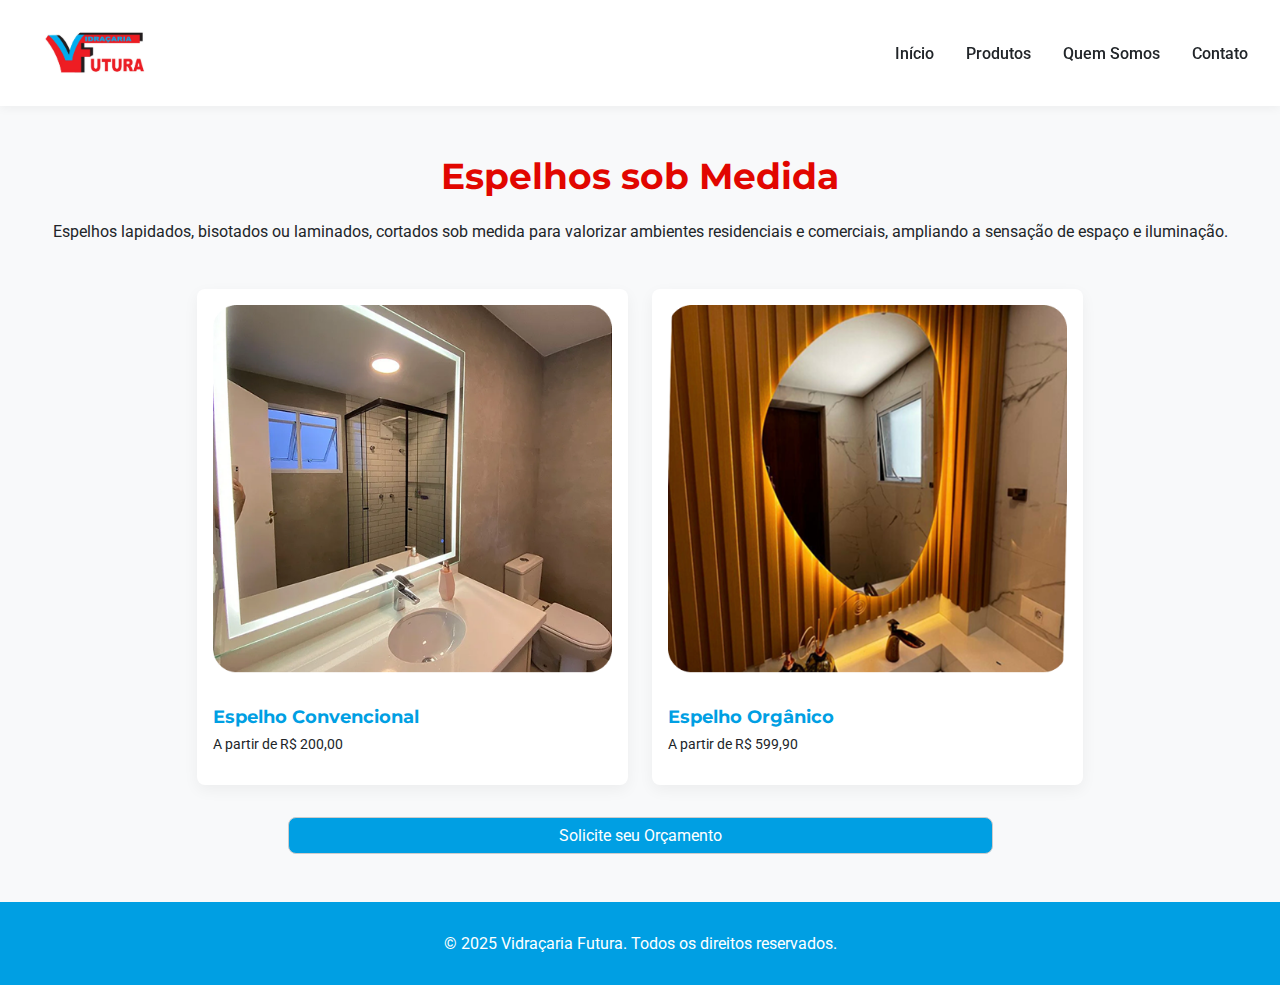
<file: detalhesEspelhos.html>
<!DOCTYPE html>
<html lang="en">
<head>
    <meta charset="UTF-8">
    <meta name="viewport" content="width=device-width, initial-scale=1.0">
    <title>Detalhes - Box de Vidro | Vidraçaria Futura</title>

    <!--Estilos Externos-->
    <link rel="stylesheet" href="estilo.css">
    <link href="https://fonts.googleapis.com/css2?family=Montserrat:wght@600&family=Roboto&display=swap" rel="stylesheet">
    <link rel="icon" href="IMG/logo.png" type="image/x-icon">
    <script src="script.js"></script>

    <!--Estilos Internos-->
    <style>
    main {
      padding: 3rem 2rem;
    }

    .categoria > h3 {
        color: var(--vermelho);
        text-align: center;
    }

    .categoria > p {
        margin-top: 1.5rem;
        margin-bottom: 3rem;
        text-align: center;
    }

    .produtos-cards {
        display: flex;
        justify-content: center;
    }

    .botao {
      display: flex;
      justify-content: center;
    }

    .botao a {
        padding: 0.5rem;
        padding-inline: 30vmin;
        border-radius: 8px;
        border: 1px solid #ccc;
        font-size: 1rem;
        margin-top: 2rem;
        background-color: var(--azul);
    }

     .botao a {
        color: var(--branco);
        text-decoration: none;
    }

    @media(max-width: 768px){
        .produtos-cards {
            flex-direction: column;
        }

        .botao a {
            padding-inline: 20vmin;
        }
    }

    #orcamento input {
      width: 100%;
      margin-top: 0.5rem;
      margin-bottom: 1rem;
    }
</style>
</head>

<body>
  <!--Cabeçalho-->
  <header>
    <div class="logo-container"><a href="index.html"><img src="IMG/logo.png" alt="Logo"></a></div>
    <nav>
      <ul>
        <li><a href="index.html">Início</a></li>
        <li><a href="produtos.html">Produtos</a></li>
        <li><a href="quemsomos.html">Quem Somos</a></li>
        <li><a href="contato.html">Contato</a></li>
      </ul>
    </nav>
  </header>

  <!--Conteúdo Central-->
  <main>
    <section class="categoria">
      <h3>Espelhos sob Medida</h3>
      <p>Espelhos lapidados, bisotados ou laminados, cortados sob medida para valorizar ambientes residenciais e comerciais, ampliando a sensação de espaço e iluminação.</p>
          <div class="produtos-cards">
            <div class="produto">
              <img src="IMG/Foto Espelho Convencional.png" alt="Espelho Convencional" />
                <div class="produto-info">
                  <h3>Espelho Convencional</h3>
                  <p>A partir de R$ 200,00</p>
                </div>
            </div>
            <div class="produto">
              <img src="IMG/Foto Espelho Orgânico.png" alt="Espelho Orgânico" />
                <div class="produto-info">
                  <h3>Espelho Orgânico</h3>
                  <p>A partir de R$ 599,90</p>
                </div>
            </div>
          </div>
    </section>

    <div class="botao">
     <a href="#orcamento">Solicite seu Orçamento</a>
    </div>
  </main>

  <!--Paineis Laterais-->
  <div id="orcamento" class="painel">
    <div class="painel-conteudo">
      <a href="#" class="fechar">&times;</a>

      <h2>Monte seu Orçamento</h2>
      <form class="orcamento-f">
        <label for="produto">Produto</label>
        <select id="produto" required onchange="mostrarMedidas()">
          <option value="">Selecione...</option>
          <option value="area">Box de Vidro (m²)</option>
          <option value="area">Box de Acrílico (m²)</option>
          <option value="area">Porta de Vidro (m²)</option>
          <option value="area">Janela de Vidro (m²)</option>
          <option value="linear">Corrimão / Guarda-Corpo (metro linear)</option>
          <option value="area">Espelho Sob Medida (m²)</option>
        </select>

        <div class="medidas" id="medidas-area">
          <label for="largura">Largura (em metros)</label>
          <input type="number" id="largura" step="0.01" min="0.1">

          <label for="altura">Altura (em metros)</label>
          <input type="number" id="altura" step="0.01" min="0.1">
        </div>

        <div class="medidas" id="medidas-linear">
          <label for="comprimento">Comprimento (em metros lineares)</label>
          <input type="number" id="comprimento" step="0.01" min="0.1">
        </div>


         <div class="resultado" id="resultado">Valor estimado: R$0.00</div>
        
          <button type="button" onclick="mostrarResultado()">Calcular</button>
          <button onclick="alert('Produto adicionado ao carrinho com sucesso!')">Adicionar ao carrinho</button>
      </form>
      <div class="acoes">
        <a href="#carrinho" class="ver-carrinho">Ver carrinho</a>
      </div>
    </div>
  </div>

  <div id="carrinho" class="painel">
    <div class="painel-conteudo">
      <a href="#orcamento" class="fechar">&times;</a>

      <h2>Meu Carrinho</h2>
      <div class="acoes">
        <p>Total: R$ 0.00</p>
        <a href="#pedido" class="finalizar">Finalizar Pedido</a>
      </div>
    </div>
  </div>

  <div id="pedido" class="painel">
    <div class="painel-conteudo" style="height: auto;">
      <a href="#orcamento" class="fechar">&times;</a>
     
      <h2>Finalizar Pedido</h2>

      <div class="resumo">
        <p>Resumo</p>
        <p style="text-align: end; padding-top: 5rem;">Total: R$ 0.00</p>
      </div>
     
      <form class="dados" action="/PHP/pedido.php" method="post">
        <p>Dados do Cliente</p>

        <label for="name">Nome completo</label>
        <input type="text" id="name" name="name" required>
         <label for="e-email">E-email</label>
        <input type="email" id="e-email" name="e-email" required>
         <label for="telefone">Telefone / WhatsApp</label>
        <input type="tel" id="telefone" name="telefone" required>
         <label for="endereco">Endereço</label>
        <input type="text" id="endereco" name="endereco" required>
        <label>Observações (opcional)</label>
        <textarea style="max-width: 100%; min-width: 100%;"></textarea>
        
        <button type="submit"><a href="#acompanhamento" class="enviar">Enviar Pedido</a></button>
      </form> 
    </div>
  </div>

  <div id="acompanhamento" class="painel">
    <div class="painel-conteudo">
      <a href="#orcamento" class="fechar">&times;</a>
     
      <h2>Pedido Recebido com Sucesso!</h2>
      <p>Obrigado por escolher a Vidraçaria Futura. Em breve entraremos em contato para confirmar os detalhes do seu pedido.</p>

      <div class="resumo">
        <p>Resumo</p>
        <p style="text-align: end; padding-top: 5rem;">Total: R$ 0.00</p>
      </div>

      <div class="acoes">
        <a href="https://api.whatsapp.com/send?phone=555198163859" class="acompanhar-whats" target="_blank">Acompanhar no WhatsApp<img src="IMG/iconewhats.png" alt="Icone do Whatsapp"></a>
        <a href="index.html" class="voltar">Voltar para a Tela Inicial</a>
      </div>
      
    </div>
  </div>

  <!--Rodapé-->
   <footer>
    <p>&copy; 2025 Vidraçaria Futura. Todos os direitos reservados.</p>
  </footer>
</body>
</html>
</file>
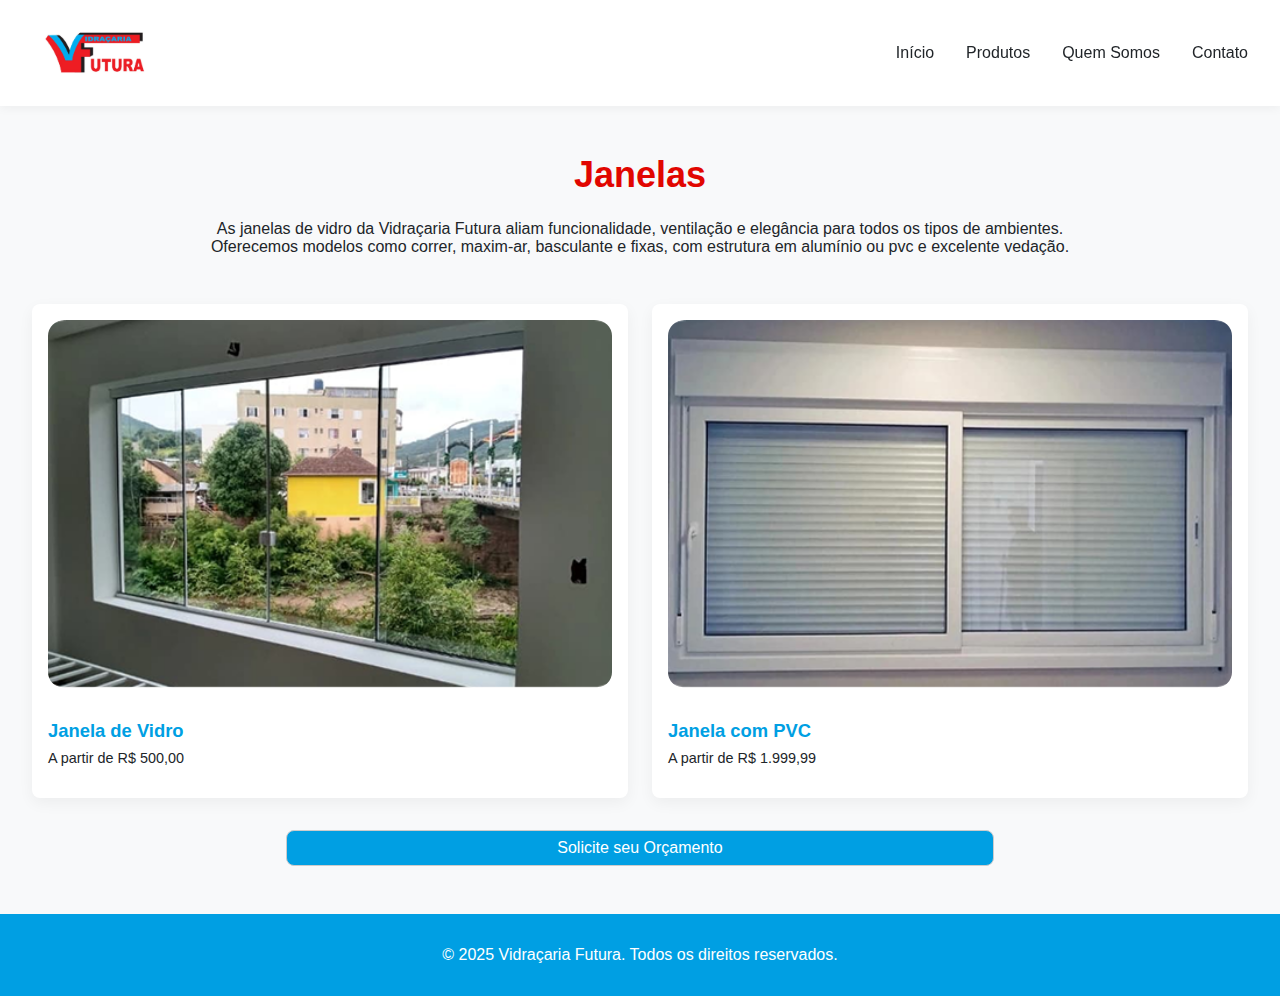
<file: detalhesJanelas.html>
<!DOCTYPE html>
<html lang="en">
<head>
    <meta charset="UTF-8">
    <meta name="viewport" content="width=device-width, initial-scale=1.0">
    <title>Detalhes - Box de Vidro | Vidraçaria Futura</title>

    <!--Estilos Externos-->
    <link rel="stylesheet" href="estilo.css">
    <link rel="icon" href="IMG/logo.png" type="image/x-icon">
    <script src="script.js"></script>

    <!--Estilos Internos-->
    <style>
    main {
      padding: 3rem 2rem;
    }

    .categoria > h3 {
        color: var(--vermelho);
        text-align: center;
    }

    .categoria > p {
        margin-top: 1.5rem;
        margin-bottom: 3rem;
        text-align: center;
    }

    .produtos-cards {
        display: flex;
        justify-content: center;
    }

    .botao {
      display: flex;
      justify-content: center;
    }

    .botao a {
        padding: 0.5rem;
        padding-inline: 30vmin;
        border-radius: 8px;
        border: 1px solid #ccc;
        font-size: 1rem;
        margin-top: 2rem;
        background-color: var(--azul);
    }

     .botao a {
        color: var(--branco);
        text-decoration: none;
    }

    @media(max-width: 768px){
        .produtos-cards {
            flex-direction: column;
        }

        .botao a {
            padding-inline: 6.4rem;
        }
    }

    #orcamento input {
      width: 100%;
      margin-top: 0.5rem;
      margin-bottom: 1rem;
    }
</style>
</head>

<body>
  <!--Cabeçalho-->
  <header>
    <div class="logo-container"><a href="index.html"><img src="IMG/logo.png" alt="Logo"></a></div>
    <nav>
      <ul>
        <li><a href="index.html">Início</a></li>
        <li><a href="produtos.html">Produtos</a></li>
        <li><a href="quemsomos.html">Quem Somos</a></li>
        <li><a href="contato.html">Contato</a></li>
      </ul>
    </nav>
  </header>

  <!--Conteúdo Central-->
  <main>
    <section class="categoria">
      <h3>Janelas</h3>
      <p>As janelas de vidro da Vidraçaria Futura aliam funcionalidade, ventilação e elegância para todos os tipos de ambientes.<br>Oferecemos modelos como correr, maxim-ar, basculante e fixas, com estrutura em alumínio ou pvc e excelente vedação.</p>
          <div class="produtos-cards">
            <div class="produto">
              <img src="IMG/Foto Janela Vidro.png" alt="Janela de Vidro" />
                <div class="produto-info">
                  <h3>Janela de Vidro</h3>
                  <p>A partir de R$ 500,00</p>
                </div>
            </div>
            <div class="produto">
              <img src="IMG/Foto Janela PVC.png" alt="Janela com PVC" />
                <div class="produto-info">
                  <h3>Janela com PVC</h3>
                  <p>A partir de R$ 1.999,99</p>
                </div>
            </div>
          </div>
    </section>

    <div class="botao">
     <a href="#orcamento" class="abrir-orcamento">Solicite seu Orçamento</a>
    </div>
  </main>

  <!--Paineis Laterais-->
  <div id="orcamento" class="painel">
    <div class="painel-conteudo">
      <a href="#" class="fechar">&times;</a>

      <h2>Monte seu Orçamento</h2>
      <form class="orcamento-f">
        <label for="produto">Produto</label>
        <select id="produto" required onchange="mostrarMedidas()">
          <option value="">Selecione...</option>
          <option value="area">Box de Vidro (m²)</option>
          <option value="area">Box de Acrílico (m²)</option>
          <option value="area">Porta de Vidro (m²)</option>
          <option value="area">Janela de Vidro (m²)</option>
          <option value="linear">Corrimão / Guarda-Corpo (metro linear)</option>
          <option value="area">Espelho Sob Medida (m²)</option>
        </select>

        <div class="medidas" id="medidas-area">
          <label for="largura">Largura (em metros)</label>
          <input type="number" id="largura" step="0.01" min="0.1">

          <label for="altura">Altura (em metros)</label>
          <input type="number" id="altura" step="0.01" min="0.1">
        </div>

        <div class="medidas" id="medidas-linear">
          <label for="comprimento">Comprimento (em metros lineares)</label>
          <input type="number" id="comprimento" step="0.01" min="0.1">
        </div>


         <div class="resultado" id="resultado">Valor estimado: R$0.00</div>
        
          <button type="button" onclick="mostrarResultado()">Calcular</button>
          <button onclick="alert('Produto adicionado ao carrinho com sucesso!')">Adicionar ao carrinho</button>
      </form>
      <div class="acoes">
        <a href="#carrinho" class="ver-carrinho">Ver carrinho</a>
      </div>
    </div>
  </div>

  <div id="carrinho" class="painel">
    <div class="painel-conteudo">
      <a href="#orcamento" class="fechar">&times;</a>

      <h2>Meu Carrinho</h2>
      <div class="acoes">
        <p>Total: R$ 0.00</p>
        <a href="#pedido" class="finalizar">Finalizar Pedido</a>
      </div>
    </div>
  </div>

  <div id="pedido" class="painel">
    <div class="painel-conteudo" style="height: auto;">
      <a href="#orcamento" class="fechar">&times;</a>
     
      <h2>Finalizar Pedido</h2>

      <div class="resumo">
        <p>Resumo</p>
        <p style="text-align: end; padding-top: 5rem;">Total: R$ 0.00</p>
      </div>
     
      <form class="dados" action="/PHP/pedido.php" method="post">
        <p>Dados do Cliente</p>

        <label for="name">Nome completo</label>
        <input type="text" id="name" name="name" required>
         <label for="e-email">E-email</label>
        <input type="email" id="e-email" name="e-email" required>
         <label for="telefone">Telefone / WhatsApp</label>
        <input type="tel" id="telefone" name="telefone" required>
         <label for="endereco">Endereço</label>
        <input type="text" id="endereco" name="endereco" required>
        <label>Observações (opcional)</label>
        <textarea style="max-width: 100%; min-width: 100%;"></textarea>
        
        <button type="submit"><a href="#acompanhamento" class="enviar">Enviar Pedido</a></button>
      </form> 
    </div>
  </div>

  <div id="acompanhamento" class="painel">
    <div class="painel-conteudo">
      <a href="#orcamento" class="fechar">&times;</a>
     
      <h2>Pedido Recebido com Sucesso!</h2>
      <p>Obrigado por escolher a Vidraçaria Futura. Em breve entraremos em contato para confirmar os detalhes do seu pedido.</p>

      <div class="resumo">
        <p>Resumo</p>
        <p style="text-align: end; padding-top: 5rem;">Total: R$ 0.00</p>
      </div>

      <div class="acoes">
        <a href="https://api.whatsapp.com/send?phone=555198163859" class="acompanhar-whats" target="_blank">Acompanhar no WhatsApp<img src="IMG/iconewhats.png" alt="Icone do Whatsapp"></a>
        <a href="index.html" class="voltar">Voltar para a Tela Inicial</a>
      </div>
      
    </div>
  </div>

  <!--Rodapé-->
   <footer>
    <p>&copy; 2025 Vidraçaria Futura. Todos os direitos reservados.</p>
  </footer>
</body>
</html>
</file>
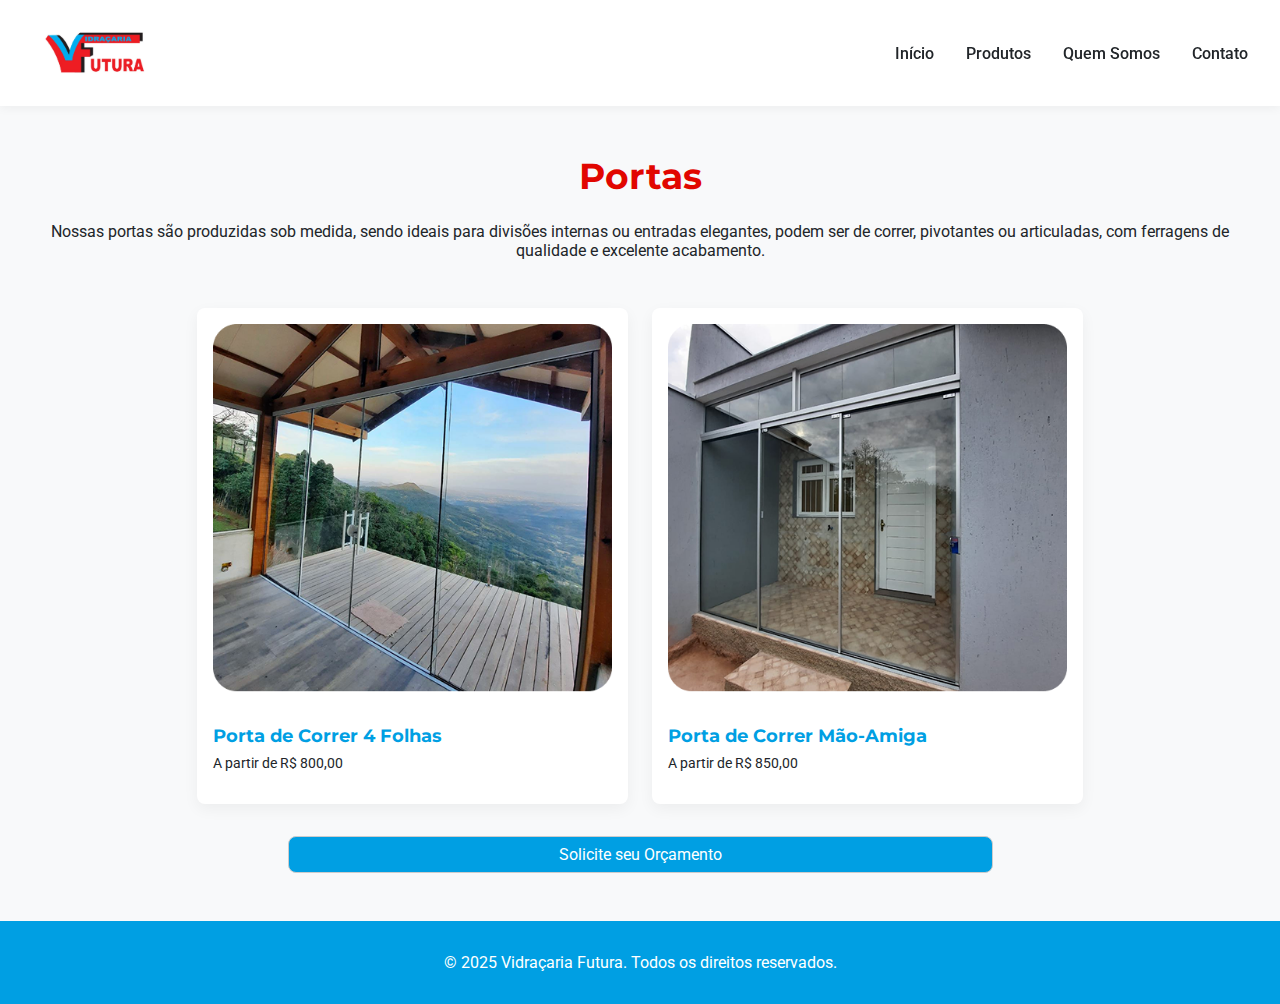
<file: detalhesPortas.html>
<!DOCTYPE html>
<html lang="en">
<head>
    <meta charset="UTF-8">
    <meta name="viewport" content="width=device-width, initial-scale=1.0">
    <title>Detalhes - Box de Vidro | Vidraçaria Futura</title>

    <!--Estilos Externos-->
    <link rel="stylesheet" href="estilo.css">
    <link href="https://fonts.googleapis.com/css2?family=Montserrat:wght@600&family=Roboto&display=swap" rel="stylesheet">
    <link rel="icon" href="IMG/logo.png" type="image/x-icon">
    <script src="script.js"></script>

    <!--Estilos Internos-->
    <style>
    main {
      padding: 3rem 2rem;
    }

    .categoria > h3 {
        color: var(--vermelho);
        text-align: center;
    }

    .categoria > p {
        margin-top: 1.5rem;
        margin-bottom: 3rem;
        text-align: center;
    }

    .produtos-cards {
        display: flex;
        justify-content: center;
    }

    .botao {
      display: flex;
      justify-content: center;
    }

    .botao a {
        padding: 0.5rem;
        padding-inline: 30vmin;
        border-radius: 8px;
        border: 1px solid #ccc;
        font-size: 1rem;
        margin-top: 2rem;
        background-color: var(--azul);
    }

     .botao a {
        color: var(--branco);
        text-decoration: none;
    }

    @media(max-width: 768px){
        .produtos-cards {
            flex-direction: column;
        }

        .botao a {
            padding-inline: 20vmin;
        }
    }

    #orcamento input {
      width: 100%;
      margin-top: 0.5rem;
      margin-bottom: 1rem;
    }
</style>
</head>

<body>
  <!--Cabeçalho-->
  <header>
    <div class="logo-container"><a href="index.html"><img src="IMG/logo.png" alt="Logo"></a></div>
    <nav>
      <ul>
        <li><a href="index.html">Início</a></li>
        <li><a href="produtos.html">Produtos</a></li>
        <li><a href="quemsomos.html">Quem Somos</a></li>
        <li><a href="contato.html">Contato</a></li>
      </ul>
    </nav>
  </header>

  <!--Conteúdo Central-->
  <main>
    <section class="categoria">
      <h3>Portas</h3>
      <p>Nossas portas são produzidas sob medida, sendo ideais para divisões internas ou entradas elegantes, podem ser de correr, pivotantes ou articuladas, com ferragens de qualidade e excelente acabamento.</p>
          <div class="produtos-cards">
            <div class="produto">
              <img src="IMG/Foto Porta de Correr.png" alt="Porta de Correr" />
                <div class="produto-info">
                  <h3>Porta de Correr 4 Folhas</h3>
                  <p>A partir de R$ 800,00</p>
                </div>
            </div>
            <div class="produto">
              <img src="IMG/Foto Porta Mão-Amiga.png" alt="Porta Mão-Amiga" />
                <div class="produto-info">
                  <h3>Porta de Correr Mão-Amiga</h3>
                  <p>A partir de R$ 850,00</p>
                </div>
            </div>
          </div>
    </section>

    <div class="botao">
     <a href="#orcamento">Solicite seu Orçamento</a>
    </div>
  </main>

  <!--Paineis Laterais-->
  <div id="orcamento" class="painel">
    <div class="painel-conteudo">
      <a href="#" class="fechar">&times;</a>

      <h2>Monte seu Orçamento</h2>
      <form class="orcamento-f">
        <label for="produto">Produto</label>
        <select id="produto" required onchange="mostrarMedidas()">
          <option value="">Selecione...</option>
          <option value="area">Box de Vidro (m²)</option>
          <option value="area">Box de Acrílico (m²)</option>
          <option value="area">Porta de Vidro (m²)</option>
          <option value="area">Janela de Vidro (m²)</option>
          <option value="linear">Corrimão / Guarda-Corpo (metro linear)</option>
          <option value="area">Espelho Sob Medida (m²)</option>
        </select>

        <div class="medidas" id="medidas-area">
          <label for="largura">Largura (em metros)</label>
          <input type="number" id="largura" step="0.01" min="0.1">

          <label for="altura">Altura (em metros)</label>
          <input type="number" id="altura" step="0.01" min="0.1">
        </div>

        <div class="medidas" id="medidas-linear">
          <label for="comprimento">Comprimento (em metros lineares)</label>
          <input type="number" id="comprimento" step="0.01" min="0.1">
        </div>


         <div class="resultado" id="resultado">Valor estimado: R$0.00</div>
        
          <button type="button" onclick="mostrarResultado()">Calcular</button>
          <button onclick="alert('Produto adicionado ao carrinho com sucesso!')">Adicionar ao carrinho</button>
      </form>
      <div class="acoes">
        <a href="#carrinho" class="ver-carrinho">Ver carrinho</a>
      </div>
    </div>
  </div>

  <div id="carrinho" class="painel">
    <div class="painel-conteudo">
      <a href="#orcamento" class="fechar">&times;</a>

      <h2>Meu Carrinho</h2>
      <div class="acoes">
        <p>Total: R$ 0.00</p>
        <a href="#pedido" class="finalizar">Finalizar Pedido</a>
      </div>
    </div>
  </div>

  <div id="pedido" class="painel">
    <div class="painel-conteudo" style="height: auto;">
      <a href="#orcamento" class="fechar">&times;</a>
     
      <h2>Finalizar Pedido</h2>

      <div class="resumo">
        <p>Resumo</p>
        <p style="text-align: end; padding-top: 5rem;">Total: R$ 0.00</p>
      </div>
     
      <form class="dados" action="/PHP/pedido.php" method="post">
        <p>Dados do Cliente</p>

        <label for="name">Nome completo</label>
        <input type="text" id="name" name="name" required>
         <label for="e-email">E-email</label>
        <input type="email" id="e-email" name="e-email" required>
         <label for="telefone">Telefone / WhatsApp</label>
        <input type="tel" id="telefone" name="telefone" required>
         <label for="endereco">Endereço</label>
        <input type="text" id="endereco" name="endereco" required>
        <label>Observações (opcional)</label>
        <textarea style="max-width: 100%; min-width: 100%;"></textarea>
        
        <button type="submit"><a href="#acompanhamento" class="enviar">Enviar Pedido</a></button>
      </form> 
    </div>
  </div>

  <div id="acompanhamento" class="painel">
    <div class="painel-conteudo">
      <a href="#orcamento" class="fechar">&times;</a>
     
      <h2>Pedido Recebido com Sucesso!</h2>
      <p>Obrigado por escolher a Vidraçaria Futura. Em breve entraremos em contato para confirmar os detalhes do seu pedido.</p>

      <div class="resumo">
        <p>Resumo</p>
        <p style="text-align: end; padding-top: 5rem;">Total: R$ 0.00</p>
      </div>

      <div class="acoes">
        <a href="https://api.whatsapp.com/send?phone=555198163859" class="acompanhar-whats" target="_blank">Acompanhar no WhatsApp<img src="IMG/iconewhats.png" alt="Icone do Whatsapp"></a>
        <a href="index.html" class="voltar">Voltar para a Tela Inicial</a>
      </div>
      
    </div>
  </div>

  <!--Rodapé-->
   <footer>
    <p>&copy; 2025 Vidraçaria Futura. Todos os direitos reservados.</p>
  </footer>
</body>
</html>
</file>
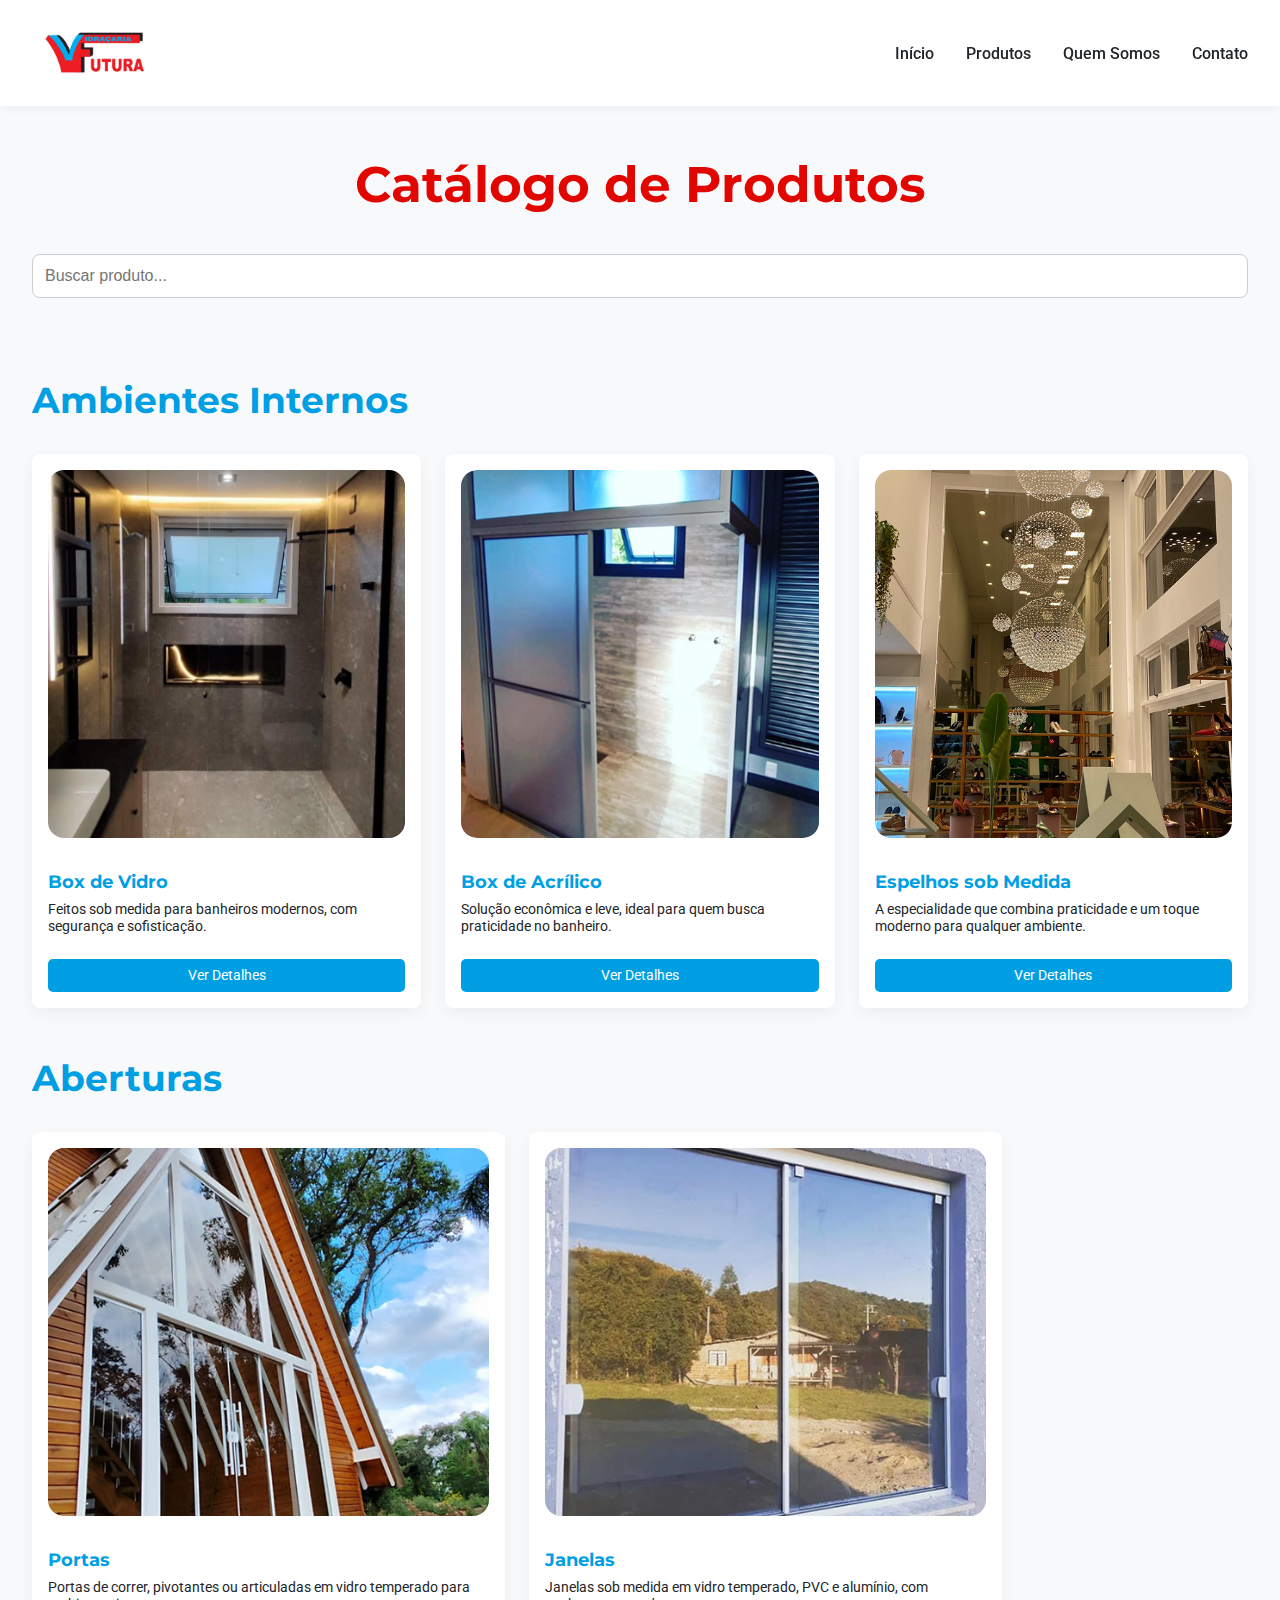
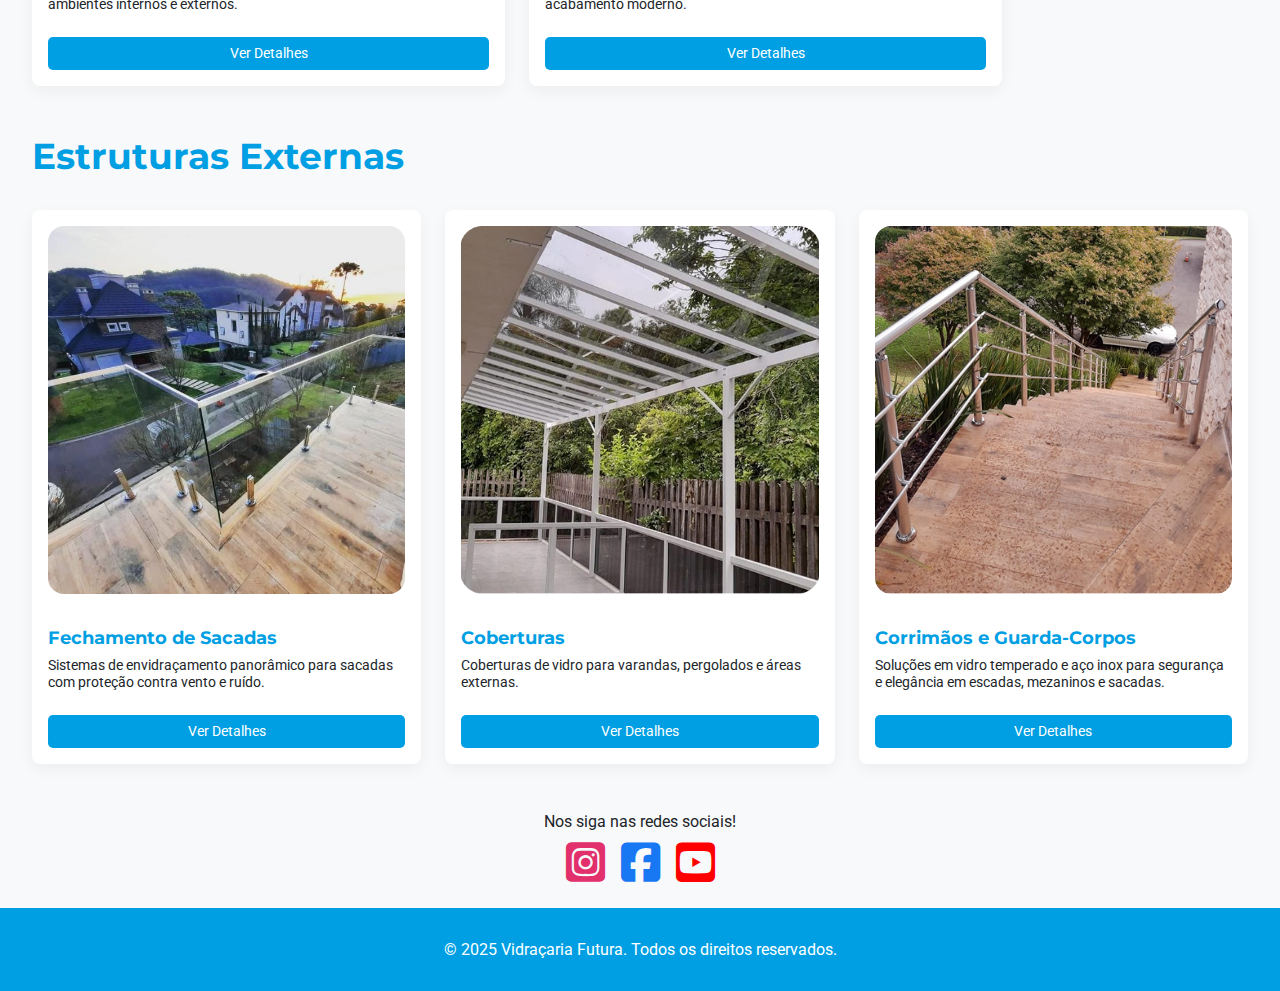
<file: produtos.html>
<!DOCTYPE html>
<html lang="pt-BR">
<head>
  <meta charset="UTF-8">
  <meta name="viewport" content="width=device-width, initial-scale=1.0">
  <title>Produtos | Vidraçaria Futura</title>

  <!-- Estilos externos -->
  <link rel="stylesheet" href="estilo.css">
  <link href="https://fonts.googleapis.com/css2?family=Montserrat:wght@600&family=Roboto&display=swap" rel="stylesheet">
  <link rel="stylesheet" href="https://cdnjs.cloudflare.com/ajax/libs/font-awesome/6.4.0/css/all.min.css">
  <link rel="icon" href="IMG/logo.png" type="image/x-icon">

  <!-- Estilos internos -->
  <style>
    main {
      padding: 3rem 2rem;
    }

    h2 {
      color: var(--vermelho);
      text-align: center;
      margin-bottom: 2.5rem;
      font-size: 5.5vmin;
    }

    h3 {
      color: var(--azul);
      margin: 3rem 0 2rem;
    }

    @media (max-width: 600px) {
      .categoria > h3 {
        text-align: center;
      }
    }
  </style>
</head>

<body>
  <!-- Cabeçalho -->
  <header>
    <div class="logo-container">
      <a href="index.html">
        <img src="IMG/logo.png" alt="Logo">
      </a>
    </div>
    <nav>
      <ul>
        <li><a href="index.html">Início</a></li>
        <li><a href="produtos.html">Produtos</a></li>
        <li><a href="quemsomos.html">Quem Somos</a></li>
        <li><a href="contato.html">Contato</a></li>
      </ul>
    </nav>
  </header>

  <!-- Conteúdo principal -->
  <main>
    <h2>Catálogo de Produtos</h2>
    <input type="text" id="pesquisa" placeholder="Buscar produto...">

    <!-- Ambientes Internos -->
    <section class="categoria">
      <h3>Ambientes Internos</h3>
      <div class="produtos-cards">
        <div class="produto">
          <img src="IMG/Box de Vidro.jpeg" alt="Box de Vidro" />
          <div class="produto-info">
            <h3>Box de Vidro</h3>
            <p>Feitos sob medida para banheiros modernos, com segurança e sofisticação.</p>
            <a href="detalhesBoxV.html">Ver Detalhes</a>
          </div>
        </div>

        <div class="produto">
          <img src="IMG/Foto Box.png" alt="Box de Acrílico" />
          <div class="produto-info">
            <h3>Box de Acrílico</h3>
            <p>Solução econômica e leve, ideal para quem busca praticidade no banheiro.</p>
            <a href="detalhesBoxA.html">Ver Detalhes</a>
          </div>
        </div>

        <div class="produto">
          <img src="IMG/Foto Espelho.png" alt="Espelho" />
          <div class="produto-info">
            <h3>Espelhos sob Medida</h3>
            <p>A especialidade que combina praticidade e um toque moderno para qualquer ambiente.</p>
            <a href="detalhesEspelhos.html">Ver Detalhes</a>
          </div>
        </div>
      </div>
    </section>

    <!-- Aberturas -->
    <section class="categoria" style="max-width: 970px;">
      <h3>Aberturas</h3>
      <div class="produtos-cards">
        <div class="produto">
          <img src="IMG/Foto Porta.png" alt="Porta" />
          <div class="produto-info">
            <h3>Portas</h3>
            <p>Portas de correr, pivotantes ou articuladas em vidro temperado para ambientes internos e externos.</p>
            <a href="detalhesPortas.html">Ver Detalhes</a>
          </div>
        </div>

        <div class="produto">
          <img src="IMG/Foto Janela.png" alt="Janela" />
          <div class="produto-info">
            <h3>Janelas</h3>
            <p>Janelas sob medida em vidro temperado, PVC e alumínio, com acabamento moderno.</p>
            <a href="detalhesJanelas.html">Ver Detalhes</a>
          </div>
        </div>
      </div>
    </section>

    <!-- Estruturas Externas -->
    <section class="categoria">
      <h3>Estruturas Externas</h3>
      <div class="produtos-cards">
        <div class="produto">
          <img src="IMG/Foto Fechamento.jpeg" alt="Fechamento de Sacada" />
          <div class="produto-info">
            <h3>Fechamento de Sacadas</h3>
            <p>Sistemas de envidraçamento panorâmico para sacadas com proteção contra vento e ruído.</p>
            <a href="detalhesFechamentos.html">Ver Detalhes</a>
          </div>
        </div>

        <div class="produto">
          <img src="IMG/Foto Pergolado.png" alt="Cobertura de Pergolado" />
          <div class="produto-info">
            <h3>Coberturas</h3>
            <p>Coberturas de vidro para varandas, pergolados e áreas externas.</p>
            <a href="detalhesCoberturas.html">Ver Detalhes</a>
          </div>
        </div>

        <div class="produto">
          <img src="IMG/Foto Guarda-corpo.png" alt="Corrimão e Guarda-corpo" />
          <div class="produto-info">
            <h3>Corrimãos e Guarda-Corpos</h3>
            <p>Soluções em vidro temperado e aço inox para segurança e elegância em escadas, mezaninos e sacadas.</p>
            <a href="detalhesCeG.html">Ver Detalhes</a>
          </div>
        </div>
      </div>
    </section>
  </main>

  <!-- Redes sociais -->
  <section class="redes-sociais">
    <p>Nos siga nas redes sociais!</p>
    <div class="icones-sociais">
      <a class="instagram" href="https://www.instagram.com/vidracaria.futura.igrejinha/" target="_blank">
        <i class="fa-brands fa-square-instagram"></i>
      </a>
      <a class="facebook" href="https://www.facebook.com/" target="_blank">
        <i class="fa-brands fa-square-facebook"></i>
      </a>
      <a class="youtube" href="https://www.youtube.com/" target="_blank">
        <i class="fa-brands fa-square-youtube"></i>
      </a>
    </div>
  </section>

  <!-- Rodapé -->
  <footer>
    <p>&copy; 2025 Vidraçaria Futura. Todos os direitos reservados.</p>
  </footer>
</body>
</html>
</file>
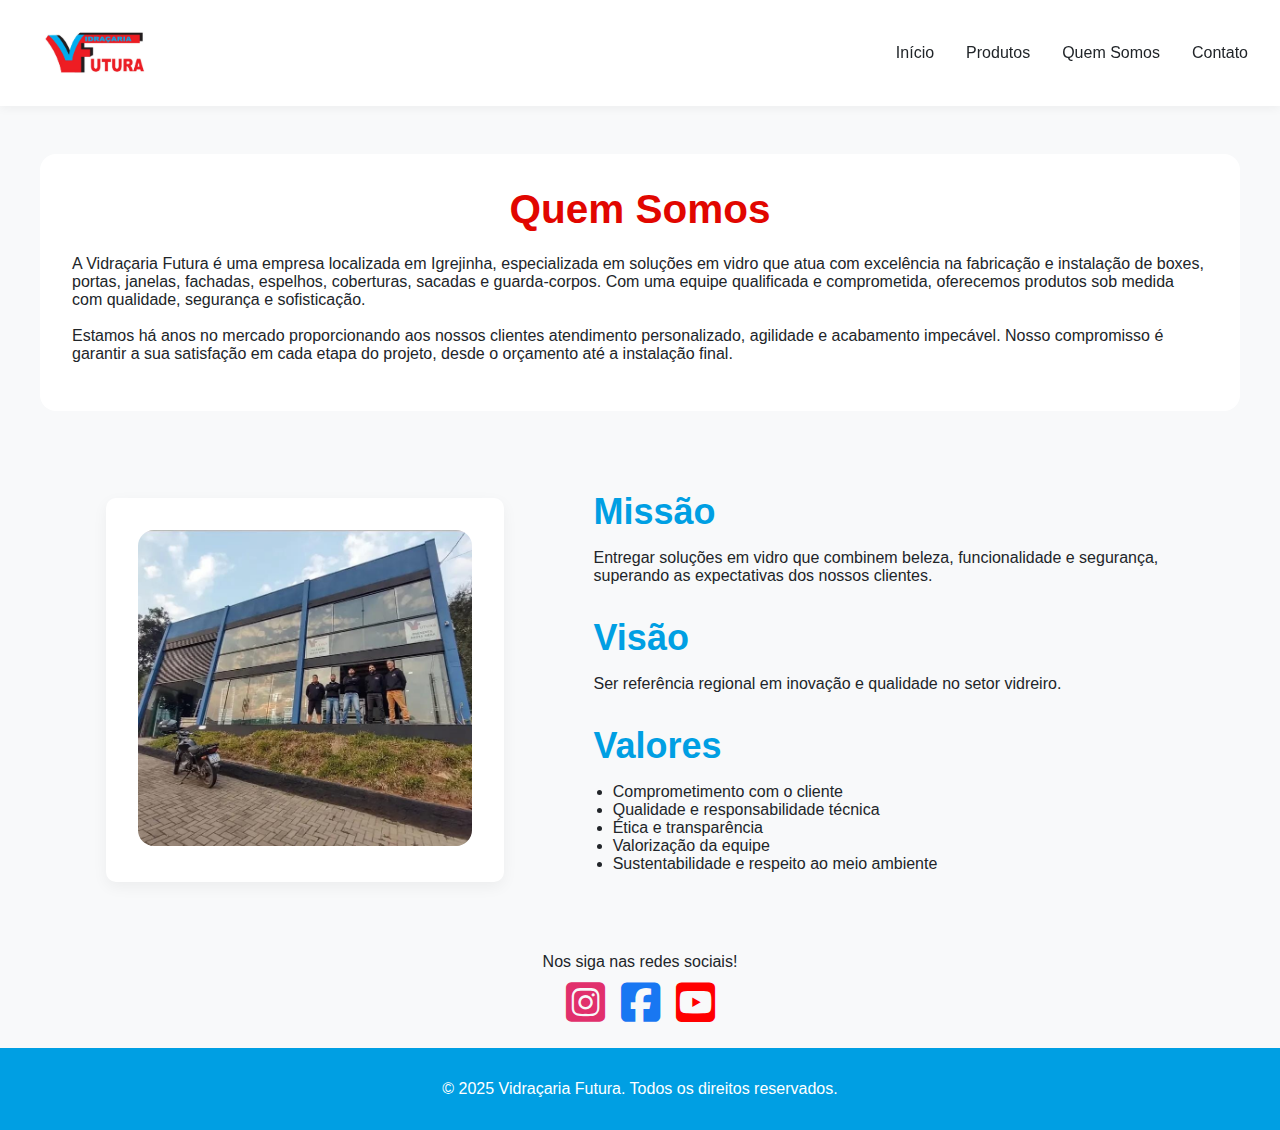
<file: quemsomos.html>
<!DOCTYPE html>
<html lang="pt-BR">
<head>
  <meta charset="UTF-8" />
  <meta name="viewport" content="width=device-width, initial-scale=1.0" />
  <title>Quem Somos | Vidraçaria Futura</title>

  <!--Estilos Externos-->
  <link rel="stylesheet" href="estilo.css" />
  <link rel="stylesheet" href="https://cdnjs.cloudflare.com/ajax/libs/font-awesome/6.4.0/css/all.min.css" />
  <link rel="icon" href="IMG/logo.png" type="image/x-icon">

  <!--Estilos Internos-->
  <style>
    main {
      padding: 3rem 2rem;
      padding-bottom: 1rem;
    }

    main p {
      padding-bottom: 1rem;
    }

    section {
      padding: 4rem 1rem;
    }

    h2 {
      color: var(--vermelho);
      text-align: center;
      padding-bottom: 0.4rem;
    }

     h3 {
      color: var(--azul);
      padding-top: 1rem;
    }
  </style>
</head>

<body>
  <!--Cabeçalho-->
  <header>
    <div class="logo-container">
      <a href="index.html"><img src="IMG/logo.png" alt="Logo" /></a>
    </div>
    <nav>
      <ul>
        <li><a href="index.html">Início</a></li>
        <li><a href="produtos.html">Produtos</a></li>
        <li><a href="quemsomos.html">Quem Somos</a></li>
        <li><a href="contato.html">Contato</a></li>
      </ul>
    </nav>
  </header>

  <!--Conteúdo Principal-->
  <main>
    <section class="texto-quem-somos">
      <h2>Quem Somos</h2>
      <div>
        <p>
          A Vidraçaria Futura é uma empresa localizada em Igrejinha, especializada em soluções em vidro que atua com excelência 
          na fabricação e instalação de boxes, portas, janelas, fachadas, espelhos, coberturas, sacadas e guarda-corpos. 
          Com uma equipe qualificada e comprometida, oferecemos produtos sob medida com qualidade, segurança e sofisticação.
          <br><br>
          Estamos há anos no mercado proporcionando aos nossos clientes atendimento personalizado, agilidade e acabamento impecável. 
          Nosso compromisso é garantir a sua satisfação em cada etapa do projeto, desde o orçamento até a instalação final.
        </p>
      </div>
    </section>

    <div class="foto-topicos">
      <div class="card-equipe">
        <img src="IMG/FotoEquipeFutura.jpeg" alt="Equipe Vidraçaria Futura" />
      </div>

      <section class="topicos">
        <h3>Missão</h3>
        <p>Entregar soluções em vidro que combinem beleza, funcionalidade e segurança,<br> superando as expectativas dos nossos clientes.</p>

        <h3>Visão</h3>
        <p>Ser referência regional em inovação e qualidade no setor vidreiro.</p>

        <h3>Valores</h3>
        <ul>
          <li>Comprometimento com o cliente</li>
          <li>Qualidade e responsabilidade técnica</li>
          <li>Ética e transparência</li>
          <li>Valorização da equipe</li>
          <li>Sustentabilidade e respeito ao meio ambiente</li>
        </ul>
      </section>
    </div>
  </main>

  <!--Redes Sociais-->
  <div class="redes-sociais">
    <p>Nos siga nas redes sociais!</p>
    <div class="icones-sociais">
      <a class="instagram" href="https://www.instagram.com/vidracaria.futura.igrejinha/" target="_blank">
        <i class="fa-brands fa-square-instagram"></i>
      </a>

      <a class="facebook" href="https://www.facebook.com/" target="_blank">
        <i class="fa-brands fa-square-facebook"></i>
      </a>

      <a class="youtube" href="https://www.youtube.com/" target="_blank">
        <i class="fa-brands fa-square-youtube"></i>
      </a>
    </div>
  </div>

  <!--Rodapé-->
  <footer>
    <p>&copy; 2025 Vidraçaria Futura. Todos os direitos reservados.</p>
  </footer>
</body>
</html>
</file>
<file: estilo.css>
/* Cores */
:root {
  --azul: #009FE3;
  --vermelho: #E10600;
  --verde: #2ca45a;
  --cinza-claro: #f8f9fa;
  --branco: #ffffff;
  --preto: #212529;
}

/* "Zerando" */
* {
  margin: 0;
  padding: 0;
  box-sizing: border-box;
}

/* Padrão da Página - Background | Fonte da letra */
body {
  font-family: 'Roboto', sans-serif;
  background-color: var(--cinza-claro);
  color: var(--preto);
}

/* h2 e h3 Padrão */
h2, h3 {
  font-family: 'Montserrat', sans-serif;
  margin-bottom: 1rem;
}

h2 {
  font-size: 4.5vmin;
}

h3 {
  font-size: 4vmin;
}

/* Cabeçalho */
header {
  background-color: var(--branco);
  padding: 1rem 2rem;
  display: flex;
  justify-content: space-between; /*Espaça os itens nas extremidades (logo à esquerda, menu à direita*/
  align-items: center; /*Alinha Verticalmente*/
  position: sticky; /* Faz o cabeçalho grudar no topo da tela ao rolar a página.*/
  top: 0;
  z-index: 1000;
  box-shadow: 0 2px 10px rgba(0,0,0,0.05);
}

.logo-container img {
  height: 70px;
}

nav ul {
  display: flex;
  gap: 2rem;
  list-style: none;
}

nav a {
  text-decoration: none;
  color: var(--preto);
  font-weight: 500;
  transition: color 0.3s;
}

nav a:hover {
  color: var(--azul);
}

/* Banner */
.banner img {
  width: 100%;
  height: 100%;
  object-fit: cover;
  border-radius: 8px;
}

/* Sessão de Contato - WhatsApp - Index*/
.chamada {
  display: flex;
  align-items: center;
  justify-content: center;
  flex-wrap: wrap;
  text-align: center;
  background-color: var(--verde);
  color: var(--branco);
  padding: 2.5rem;
  margin: 2rem auto;
  max-width: 800px;
  border-radius: 12px;
}

.chamada h3 {
  font-size: 1.8rem;
  padding-inline: 6vmin;
}

.chamada a {
  display: flex;
  align-items: center;
  background-color: var(--branco);
  color: var(--verde);
  text-decoration: none;
  font-weight: bold;
  gap: 0.5rem;
  margin-top: 1rem;
  padding: 0.5rem 1.2rem;
  border-radius: 50px;
}

.chamada img {
  width: 2rem;
}

/* Padrão Formulários - Index/Contato/Orçamento */
form {
  width: 80vmin;
  margin: auto;
  display: flex;
  flex-direction: column;/* Usa flexbox para organizar os elementos do formulário em coluna com espaçamento entre eles */
  gap: 1rem;
}

input, textarea, button, select {
  padding: 1rem;
  border-radius: 8px;
  border: 1px solid #ccc;
  font-size: 1rem;
}

form > textarea {
  max-width: 80vmin;
}

label {
  font-weight: 600;
}

button[type="submit"] {
  background-color: var(--azul);
  color: var(--branco);
  border: none;
  cursor: pointer;
}

/* Mapas - Localização */
.localizacao {
  padding-bottom: 8vmin;
}

iframe {
  width: 100%;
  height: 300px;
  max-width: 800px;
  border: 0;
  margin-top: 1rem;
  margin-bottom: 0.8rem;
  border-radius: 12px;
}

.localizacao-text {
  display: flex;
  align-items: center;
  justify-content: center;
}

.localizacao-text i {
  padding-right: 10px;
}

.localizacao-text p {
  font-size: 2.2vmin;
}

/* Horário de Funcionamento */
.horario {
  display: flex;
  align-items: center; /* Centraliza verticalmente */
  justify-content: center; /* Centraliza horizontalmente */
  padding-top: 6vmin;
  gap: 10vmin;
}

.horario h3 {
  color: var(--azul);
  margin: 0;
  font-size: 1.17em;
}

/* Campo de busca */
#pesquisa {
  width: 100%;
  padding: .75rem;
  font-size: 1rem;
  border: 1px solid #ccc;
  border-radius: 8px;
  margin-bottom: 2rem;
}

/* Cards de Produtos */
.produtos-cards {
  display: grid;
  grid-template-columns: repeat(auto-fit, minmax(280px, 1fr));/* Colunas com mínimo de 280px, e no máximo 1fr (ou seja, uma fração do espaço disponível) */
  gap: 1.5rem;
}

.produto {
  background: #fff;
  border-radius: 8px;
  box-shadow: 0 5px 15px rgba(0,0,0,.05);
  transition: transform .3s;
  display: flex;
  flex-direction: column;
}

.produto:hover {
  transform: translateY(-5px);
}

.produto img {
  width: 100%;
  height: 400px;
  object-fit: cover;
  padding: 1rem;
  border-radius: 2rem;
}

.produto-info {
  padding: 1rem;
  flex: 1;
  display: flex;
  flex-direction: column;
}

.produto-info h3 {
  font-size: 1.15rem;
  color: var(--azul);
  margin: 0 0 .5rem;
}

.produto-info p {
  font-size: .9rem;
  margin: 0 0 1rem;
  flex: 1;
}

.produto-info a {
  margin-top: .5rem;
  text-decoration: none;
  background: var(--azul);
  color: var(--branco);
  padding: .5rem 1rem;
  border: none;
  border-radius: 5px;
  cursor: pointer;
  font-size: .9rem;
  text-align: center;
}

/* Quem Somos */
.texto-quem-somos {
  justify-self: center;
  background-color: var(--branco);
  max-width: 1200px;
  border-radius: 1rem;
  padding: 2rem;
}

.foto-topicos {
  display: flex;
  justify-content: space-evenly; /*Espaços iguais entre, antes e depois deles.*/
  align-items: center;
  padding-top: 2rem;
}

.card-equipe {
  background: #fff;
  border-radius: 10px;
  box-shadow: 0 5px 15px rgba(0, 0, 0, 0.05);
  overflow: hidden;
  transition: transform 0.3s;
}

.card-equipe:hover {
  transform: translateY(-5px);
}

.card-equipe img {
  width: 100%;
  height: 380px;
  object-fit: cover;
  padding: 2rem;
  border-radius: 3rem;
}

.topicos {
  padding-top: 2rem;
}

.topicos ul {
  padding-left: 1.2rem;
}

/* Contato */
.telefone-email {
  padding: 4rem 2rem;
}

.telefone-email p {
  font-size: 0.7rem;
  padding-bottom: 0.5rem;
}

.telefone-email p, .telefone-email span {
  color: #5b5b5b;
}

/* Redes Sociais */
.redes-sociais {
  padding: 0;
  text-align: center;
}

.icones-sociais {
  display: flex;
  justify-content: center;
  align-items: center;
  gap: 1rem;
  padding-top: 0.4rem;
  padding-bottom: 2vmin;
  font-size: 5vmin;
}

.icones-sociais a {
  text-decoration: none;
  transition: transform 0.3s ease, filter 0.3s ease;
}

.icones-sociais a:hover {
  transform: scale(1.2);
  filter: brightness(1.2);
}

.icones-sociais .instagram {
  color: #E1306C;
}

.icones-sociais .facebook {
  color: #1877F2;
}

.icones-sociais .youtube {
  color: #FF0000;
}

/* Rodapé */
footer {
  background-color: var(--azul);
  color: var(--branco);
  padding: 2rem;
  text-align: center;
}

/* PAINEIS | Padrões*/
.painel {
  position: fixed; /*Faz o painel ficar fixo na tela, mesmo rolando a página.*/
  top: 0;
  right: -100%; /*Posiciona o painel fora da tela à direita.*/
  width: 100%; 
  height: 100%; /*Faz o painel cobrir toda a largura e altura da tela.*/
  z-index: 1000; /*Mantém o painel sobre os outros elementos.*/
  overflow-y: auto; /*Permite rolagem vertical caso o conteúdo seja maior que a tela.*/
  transition: right 0.3s ease-in-out; /*Cria uma animação suave ao abrir ou fechar, movendo pela direita*/
}

.painel:target {
  right: 0; /*Move o painel para dentro da tela, fazendo ele aparecer.*/
}

.painel-conteudo {
  background-color: var(--cinza-claro);
  padding: 2rem 1.5rem;
  box-shadow: 0 0 10px rgba(0,0,0,0.3);
  height: 100%;
  display: flex;
  flex-direction: column;
}

#carrinho .painel-conteudo {
  background-color: var(--branco);
}

.painel-conteudo h2 {
  color: var(--vermelho);
  text-align: center;
  font-size: 1.5rem;
}

.fechar {
  text-decoration: none;
  font-size: 2rem;
  color: var(--vermelho);
  align-self: flex-end;
}

.acoes {
  display: flex;
  flex-direction: column;
  gap: 0.75rem;
  margin-top: auto;
  text-align: center;
}

.voltar, .finalizar, .enviar {
  background: var(--azul);
  color: var(--branco);
  padding: 0.75rem;
  text-decoration: none;
  border-radius: 6px;
}

.orcamento-f, .dados {
  max-width: 100%;
  background: var(--branco);
  padding: 1.1rem;
  border-radius: 12px;
  box-shadow: 0 4px 12px rgba(0,0,0,0.1);
  margin-top: 1rem;
}

.resumo {
  background-color: var(--branco);
  padding: 1.1rem;
  border-radius: 12px;
  box-shadow: 0 4px 12px rgba(0,0,0,0.1);
}

.resumo p {
  font-weight: 600;
}

/*Painel Orçamento*/
.orcamento-f button {
  padding: .8rem;
  background: var(--azul);
  color: var(--branco);
  border: none;
  border-radius: 8px;
  font-size: 1rem;
  cursor: pointer;
  margin: 0;
}

.medidas, .resultado {
  display: none;
}

.resultado {
  text-align: center;
}

.ver-carrinho {
  background: var(--branco);
  color: var(--azul);
  padding: 0.75rem;
  text-decoration: none;
  border-radius: 6px;
  margin: 0.8rem;
}

/*Painel Carrinho*/
#carrinho h2 {
  color: var(--azul);
  text-align: start;
}

.acoes p {
  text-align: start;
}

/*Painel Pedido*/
#pedido h2 {
  padding-bottom: 2rem;
}

#pedido form {
  margin-top: 2rem;
}

.dados p {
  font-weight: 600;
  font-size: large;
  margin-bottom: 0.8rem;
}

.dados button, .enviar {
  padding: 0.5rem;
  margin-top: 1rem;
}

/*Painel Acompanhamento*/
#acompanhamento h2 {
  color: var(--azul);
  font-size: 1.8rem;
  padding-bottom: 1rem;
}

#acompanhamento .painel-conteudo > p {
  text-align: center;
  margin-bottom: 2rem;
}

.acoes img {
  width: 2rem;
  padding-left: 10px;
}

.acompanhar-whats {
  background: var(--branco);
  color: var(--verde);
  padding: 0.75rem;
  text-decoration: none;
  border-radius: 6px;
  display: flex;
  align-items: center;
  justify-content: center;
}

/* Para Telas Menores */
@media (max-width: 768px) {

  /*Cabeçalho*/
  header {
    flex-direction: column; /* Organiza os elementos do header (logo e menu) em coluna no mobile */
  }

  nav ul {
    flex-wrap: wrap; /* Permite que quebrem linha se não couberem */
    justify-content: center;/* Centraliza o menu horizontalmente */
    gap: 1rem; /* Espaçamento entre os itens do menu */
    margin-top: 1rem; /* Espaço acima do menu */
  }

  .logo-container {
    width: 100%; 
    display: flex; /* Permite usar justify-content */
    justify-content: center; /* Centraliza a logo na largura */
    margin-bottom: 0.5rem; /* Espaço abaixo da logo para separar do menu */
  }

  /*Horário de Funcionamento*/
  .horario {
    font-size: small;
  }

  /*Redes Sociais*/
  .redes-sociais {
    font-size: small;
  }

  /*Foto+Tópicos | Quem Somos*/
  .foto-topicos {
    flex-direction: column;
  }
}

/* Responsivo | Paineis Laterais*/
/* As regras só valem para telas médias ou maiores (como tablets e desktops).*/
@media (min-width: 768px) {
  .painel {
    width: 400px;
    right: -400px;/* Em vez de ocupar a tela inteira, o painel fica com largura fixa de 400px e escondido à direita.*/
  }

  .painel:target {
    right: 0; /*Ao ser “ativado” via :target, ele desliza para dentro da tela.*/
  }
}
</file>
